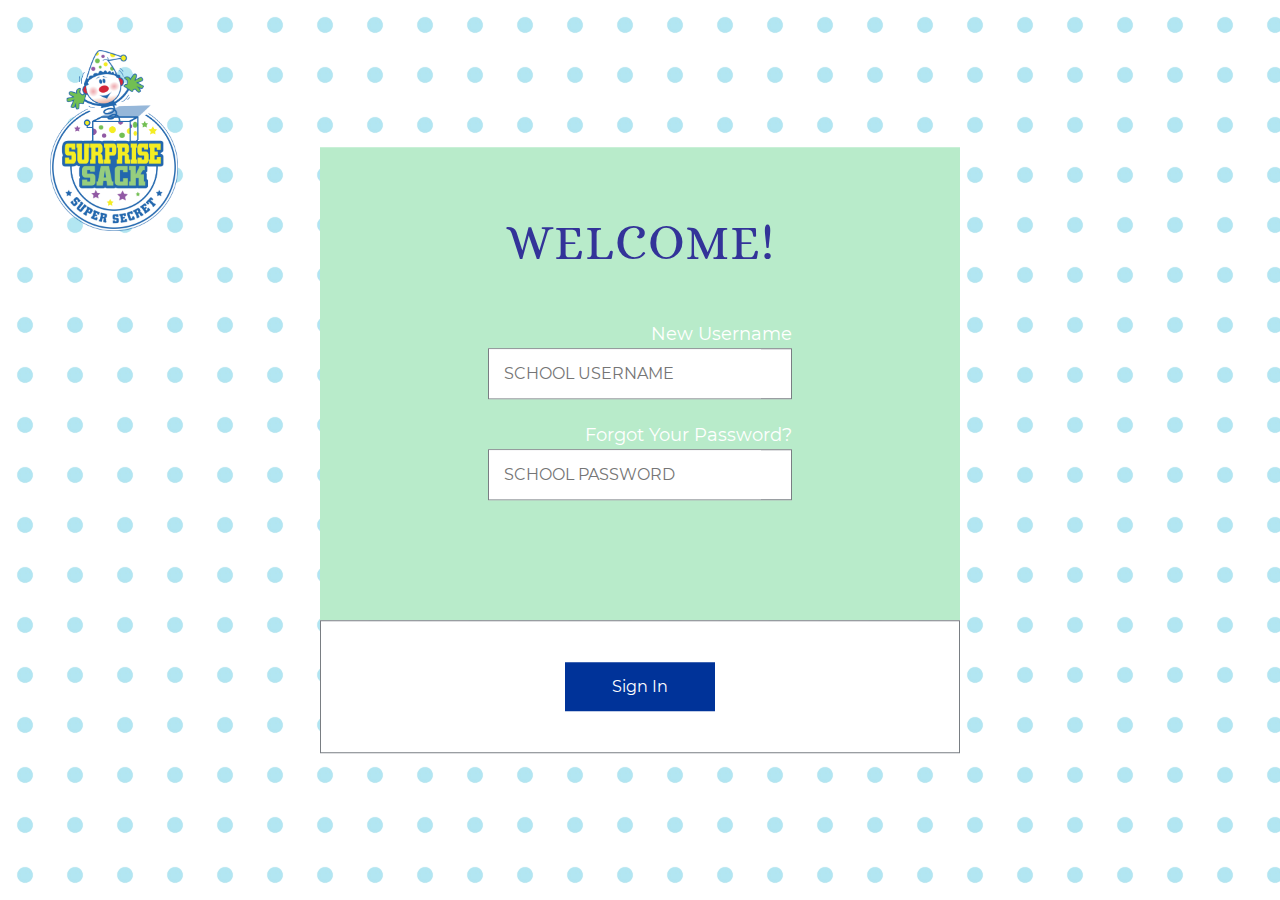
<file: index.html>
<!DOCTYPE html>
<html>
  <head>
    <link rel="stylesheet" href="https://use.fontawesome.com/releases/v5.11.2/css/all.css" integrity="sha384-KA6wR/X5RY4zFAHpv/CnoG2UW1uogYfdnP67Uv7eULvTveboZJg0qUpmJZb5VqzN" crossorigin="anonymous">
    <link rel="stylesheet" href="css/style.css">
  </head>
  <body id="page-login"class="bg-dots">
    <header>
      <div>
        <img class="siteLogo" src="img/logo.png">
      </div>
    </header>
    <main>
      <div class="container">
        <!--<div class="students">
          <button class="bg-red studentsignin">Student Login</button>
        </div>-->
        <form id="login">
          <div class="form-top">
            <div class="content-center">
              <h2>Welcome!</h2>
              <p class="form-helper"><a>New Username</a></p>
              <div class="form-input-group d-flex flex-row">
                <label for="school_username">School Username</label>
                <input id="school_username" class="cprInput" type="text" name="school_username" placeholder="SCHOOL USERNAME">
                <i class="fas fa-user form-icon-right"></i>
              </div>
              <p class="form-helper"><a>Forgot Your Password?</a></p>
              <div class="form-input-group d-flex flex-row">
                <label for="school_password">School Password</label>
                <input id="school_password" class="cprInput" type="text" name="school_password" placeholder="SCHOOL PASSWORD">
                <i class="fas fa-key form-icon-right"></i>
              </div>
              <div class="error"></div>
            </div>
          </div>
          <div class="form-bottom">
            <div class="content-center">
              <div class="d-flex flex-row align-item-center">
                <!--<label class="fItem2" for="school_password">Keep Me Signed In</label>
                <input id="retain_login" class="fItem1" type="checkbox" name="retain_login">-->
                <input id="submit_login" style="width:150px;margin:auto" class="bg-red" type="submit" name="submit_login" value="Sign In">
              </div>
            </div>
          </div>
        </form>
      </div>
    </main>
    <footer>
    </footer>
    <div id="modal">
      <div class="modalbody">
        <span class="fa fa-times fa-2x closemodal"></span>
        <h2>Choose Your Class:</h2>
        <div class="school-list">
        </div>
      </div>
    </div>
    <style>
      .error {
        margin-top: 20px;
        color: white;
        background: #ff3333;
      }
      .students {
        padding:50px;
        background:white;
        border:solid 1px #797e83;
        text-align:center;
      }
      .studentsignin {
        background-color: #FF3333;
        color: white;
        border:none;
        padding:15px;
        font-family:"Montserrat-Regular";
        font-size:16px;
        font-weight:400;
      }
      #modal {
        display:none;
      }
      body.showmodal #modal {
        display:block;
      }
      .saveclass:hover {
        color:#ff3333;
        background:white;
      }
      .fa-times {
        color:white;
        position:absolute;
        right:30px;
        top:30px;
        cursor:pointer;
      }
      .fa-times:hover {
        color:#ff3333;
      }
      .text-center {
        text-align:center;
      }
      #modal {
        position: fixed;
        z-index: 300;
        height: 100vh;
        width: 100vw;
        background-color: rgba(0,0,255,.5);
      }
      .modalbody {
        max-width:90%;
        width:90%;
        margin: auto;
        background: rgb(184,235,202);
        position: absolute;
        left: 50%;
        top: 50%;
        transform: translate(-50%,-50%);
        padding:50px;
        max-height: 90%;
        overflow: auto;
      }
      .modalbody.avatars .school-list {
        background:#fafafa;
      }
      .modalbody div {
        margin-top:20px;
        margin-bottom:20px;
      }
      .school-list {
        display:flex;
        flex-wrap: wrap;
        justify-content: space-around;
      }
      .giclass,
      .gistudent,
      .gipass {
        margin-left: 10px;
        margin-right: 10px;
        width: 150px;
        cursor:pointer;
      }
      .giclass .timg{
        width:100px;
      }
      .gistudent .timg {
        height:100px;
      }
      .gipass .timg {
        width:150px;
      }
      .ta {
        text-align:center;
      }
      .tname {
        text-align:center;
        margin-bottom:0;
      }
      .timg {
        margin-bottom:0;
      }
      .form-top {
        padding-bottom:100px;
      }
      .tba {
        display: flex;
        flex-wrap: wrap;
        justify-content: flex-start;
      }
      .tba .gimonth {
        margin-right: 60px;
        margin-bottom: 60px;
        max-width: 150px;
      }
      .gipass,
      .gimonth {
        border: 5px solid rgb(184,235,202);
      }
      .gipass.selected,
      .gimonth.selected {
        border: 5px solid white;
      }
    </style>
    <script src="https://code.jquery.com/jquery-3.4.1.min.js" integrity="sha256-CSXorXvZcTkaix6Yvo6HppcZGetbYMGWSFlBw8HfCJo=" crossorigin="anonymous"></script>
    <script src="js/scripts.js"></script>
    <script>
      var attempts=0;
        function htmlDecode(value) {
          return $("<textarea/>").html(value).text();
        }

        function htmlEncode(value) {
          return $('<textarea/>').text(value).html();
        }
        $(document).ready(function() {

          var needsPassword=false;
          $('#submit_login').click(function(e) {
            e.preventDefault();
            var data={
              login: $('#school_username').val(),
              password: $('#school_password').val()
            };
            $.ajax({
              type:'POST',
                  url: "/login",
                  data: data,
                  dataType:'json'
              }).done(function(response) {
                console.log(response);
                //is it a school or a class?
                if(typeof(response.school)!='undefined') {
                  sessionStorage.setItem('login',$('#school_username').val());
                  sessionStorage.setItem('password',$('#school_password').val());
                  sessionStorage.setItem('schoolname',response.school[0].name);
                  sessionStorage.setItem('schoolid',response.school[0].id);
                  sessionStorage.setItem('schoolstatus',response.school[0].status);
                  sessionStorage.setItem('role','PTA');
                  window.location.href="school.html";
                } else {
                  if(typeof(response.class)!='undefined'){
                    sessionStorage.setItem('login',$('#school_username').val());
                    sessionStorage.setItem('password',$('#school_password').val());
                    sessionStorage.setItem('classname',htmlDecode(response.class[0].name));
                    sessionStorage.setItem('schoolname',htmlDecode(response.class[0].school_name));
                    sessionStorage.setItem('classid',response.class[0].id);
                    sessionStorage.setItem('grade',response.class[0].grade);
                    sessionStorage.setItem('schoolid',response.class[0].school_id);
                    sessionStorage.setItem('schoolstatus',response.class[0].status);
                    sessionStorage.setItem('role','teacher');
                    window.location.href="class.html";
                  } else {
                    //it must be a student login
                    sessionStorage.setItem('xschoolname',response.studentschool[0].name);
                    sessionStorage.setItem('xschoolid',response.studentschool[0].id);
                    sessionStorage.setItem('schoolstatus',response.studentschool[0].status);
                    sessionStorage.setItem('donation_link',response.studentschool[0].donation_link);
                    sessionStorage.setItem('prize_store',response.studentschool[0].prize_store)
                    var data={
                      school_id:response.studentschool[0].id
                    };
                    $.ajax({
                      type:'POST',
                      url:'/classes',
                      data:data,
                      dataType:'json'
                    }).done(function(response) {
                      console.log(response);
                      $.each(response.classes,function(k,v){
                          var myclass='<div class="giclass" data-classid="'+v.id+'" data-classname="'+v.name+'" data-grade="'+v.grade+'"><div class="ti"><div class="ta"><img class="timg" src="/img/grade-icons/'+v.grade+'.png"></div></div><p class="tname">'+v.name+'</p></div>';
                          $('.school-list').append(myclass);
                        });
                    });
                    $('body').addClass('showmodal');
                  }
                }
              }).fail(function(response) {
                console.log('fail:',response);
                $('.error').text(response.responseJSON.message);
              });
          });


          $('body').on('click','.giclass',function(){
            sessionStorage.setItem('xclassid',$(this).data('classid'));
            sessionStorage.setItem('xclassname',$(this).data('classname'));
            sessionStorage.setItem('grade',$(this).data('grade'));
            var data={
              class_id:$(this).data('classid')
            }
            $.ajax({
              type:'POST',
              url:'/students',
              data:data,
              dataType:'json'
            }).done(function(response) {
              $('.school-list').empty();
              $('.modalbody h2').text('Select your name:');
              $('.modalbody').addClass('avatars');
              $.each(response.students,function(k,v) {
                var student='<div class="gistudent" data-homepoints="'+v.home_points+'" data-schoolpoints="'+v.school_points+'" data-donationpoints="'+v.donation_points+'" data-vid="'+v.vid+'" data-fname="'+v.fname+'" data-icon="'+v.icon+'" data-lname="'+v.lname+'" data-studentid="'+v.id+'" data-bd="'+v.birthday+'" data-studentname="'+v.fname+' '+v.lname+'.'+'"><div class="ti"><div class="ta"><img class="timg" src="/img/student-icons/'+v.icon+'.png"></div></div><p class="tname">'+v.fname+' '+v.lname+'.'+'</p></div>';
                $('.school-list').append(student);
              });
            });
          });


          $('body').on('click','.gipass',function(){
            var pass=$(this).data('xid');
            var newpass=pass;
            if(needsPassword==true) {
              pass='';
            }
            var passtest=sessionStorage.getItem('studentvid');

            var month=$('.gimonth.selected').data('bd');
            var monthtest=sessionStorage.getItem('birthday');
            $('.gipass.selected').removeClass('selected');
            $(this).addClass('selected');
            attempts++;
            console.log(pass,passtest,month,monthtest);
            if(pass==passtest && month==monthtest) {
              window.location.href='student.html';
            } else {
              if(needsPassword==true) {
                //update the kid's password
                var data={
                  passicon: newpass,
                  studentid: sessionStorage.getItem('studentid')
                }
                console.log('sending new pw');
                $.ajax({
                  type:'POST',
                  url:'/student/password',
                  data:data,
                  dataType:'json'
                }).done(function(response) {
                  console.log('new pw sent');
                  sessionStorage.setItem('studentvid',newpass); 
                  console.log('set student password');
                });
              } else {
                window.location.href='student.html';
              }
              if(attempts>4 && needsPassword==false) {
                sessionStorage.clear();
                window.location.href='index.html';
              }
            }
          });

          $('body').on('click','.gimonth',function() {
            var month=$(this).data('bd');
            var monthtest=sessionStorage.getItem('birthday');
            var pass=$('.gipass.selected').data('xid');
            var passtest=sessionStorage.getItem('studentvid');
            $('.gimonth.selected').removeClass('selected');
            $(this).addClass('selected');
            attempts++;
            console.log(pass,passtest,month,monthtest);
            if(pass==passtest && month==monthtest) {
              window.location.href='student.html';
            } else {
              if(attempts>4) {
                sessionStorage.clear();
                window.location.href='index.html';
              }
            }

          });


          $('body').on('click','.gistudent',function(){
            sessionStorage.setItem('studentid',$(this).data('studentid'));
            sessionStorage.setItem('studentvid',$(this).data('vid'));
            sessionStorage.setItem('studentname',$(this).data('studentname'));
            sessionStorage.setItem('birthday',$(this).data('bd')); 
            sessionStorage.setItem('fname',$(this).data('fname')); 
            sessionStorage.setItem('lname',$(this).data('lname')); 
            sessionStorage.setItem('icon',$(this).data('icon')); 
            sessionStorage.setItem('homepoints',$(this).data('homepoints')); 
            sessionStorage.setItem('schoolpoints',$(this).data('schoolpoints')); 
            sessionStorage.setItem('donationpoints',$(this).data('donationpoints')); 
            if($(this).data('vid')=='') {
              $('.modalbody h2').html('<center>Welcome to the Read-a-thon!</center><br>Please select which icon you would like to use as your password:');
              needsPassword=true;
            } else {
              $('.modalbody h2').text('Select your password:');
            }
            $('.school-list').empty();
            $('.modalbody').removeClass('avatars');
            
            var i;
            for (i = 1; i < 10; i++) {
              var pass='<div class="gipass" data-xid="'+i+'"><div class="ti"><div class="ta"><img class="timg" src="/img/pass-icons/'+i+'.png"></div></div></div>';
              $('.school-list').append(pass);
            }
            $('.modalbody').append('<h2>What month is your birthday?</h2><div class="tb"><div class="tba"></div></div>');
            for (i=1; i<13; i++) {
              $('.tba').append('<div class="gimonth" data-bd="'+i+'"><img class="timg" src="/img/month-icons/'+i+'.png"></div>');
            }
          });

          $('.closemodal').click(function(){
            $('body').removeClass('showmodal');
            $('.school-list').empty();
            $('.modalbody h2').text('Choose Your Class:');
            $('.modalbody').removeClass('avatars');
          });

          $('.studentsignin').click(function(){
            var data={
              school_id:'6'
            };
            $.ajax({
              type:'POST',
              url:'/classes',
              data:data,
              dataType:'json'
            }).done(function(response) {
              console.log(response);
              $.each(response.classes,function(k,v){
                  var myclass='<div class="giclass" data-classid="'+v.id+'" data-classname="'+v.name+'" data-grade="'+v.grade+'"><div class="ti"><div class="ta"><img class="timg" src="/img/grade-icons/'+v.grade+'.png"></div></div><p class="tname">'+v.name+'</p></div>';
                  $('.school-list').append(myclass);
                });
            });
            $('body').addClass('showmodal');
          });




        });
    </script>
  </body>
</html>
</file>
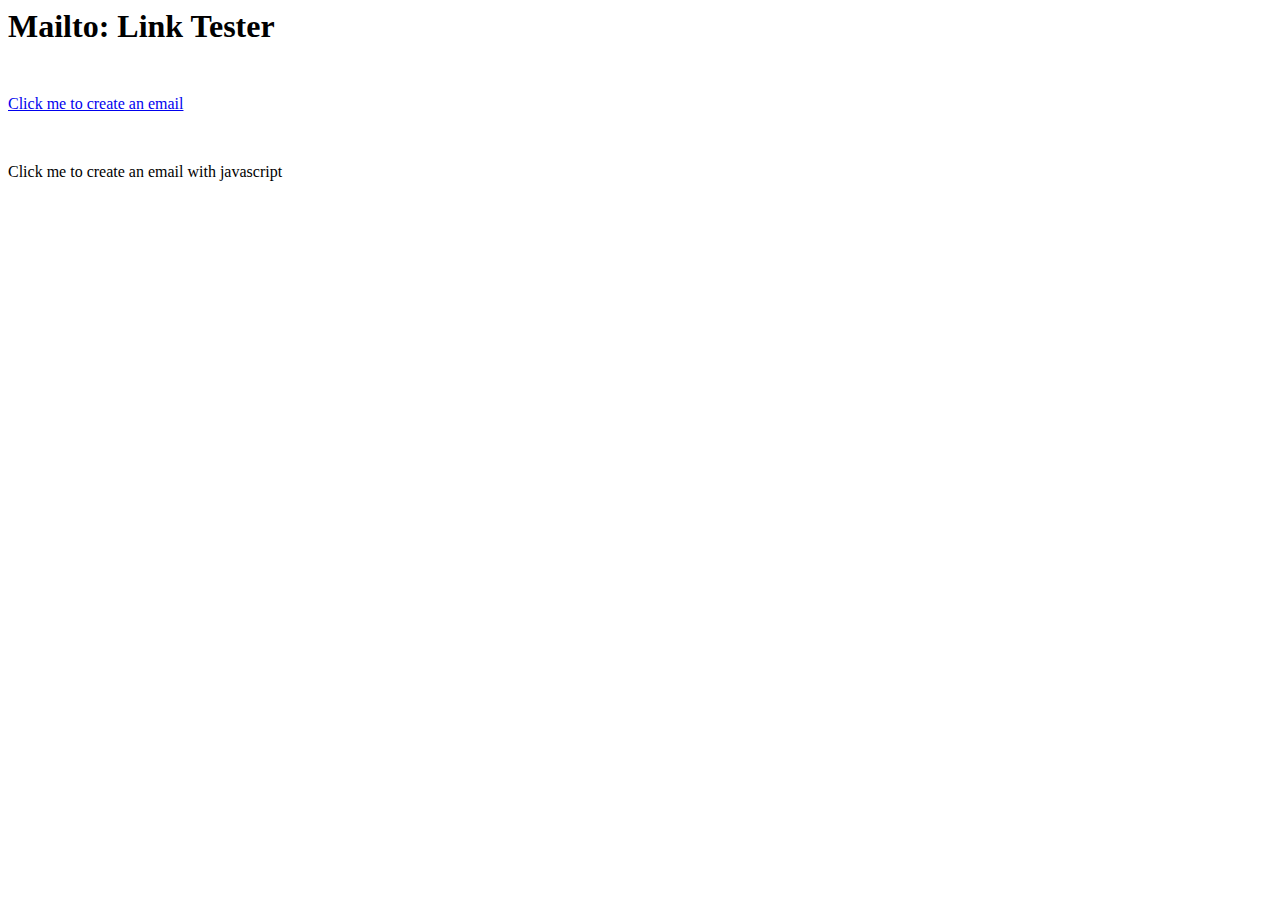
<file: test/index.html>
<html>
<head>
	<title>Mailto Link Tester</title>
	<style>
		div {
			margin-top: 50px;
		}
	</style>
	<script src="https://ajax.googleapis.com/ajax/libs/jquery/3.6.0/jquery.min.js"></script>
</head>
<body>

<h1>Mailto: Link Tester</h1>

<div>
	<a href="mailto:marc@cprdigital.com">Click me to create an email</a>
</div>

<div>
	<span class="fudge">Click me to create an email with javascript</span>
</div>



<script>
	$(document).ready(function() {


		$('fudge').click(function() {

			window.location.href='mailto:marctest@cprdigital.com';
		});



	});
</script>
</body>
</html>
</file>
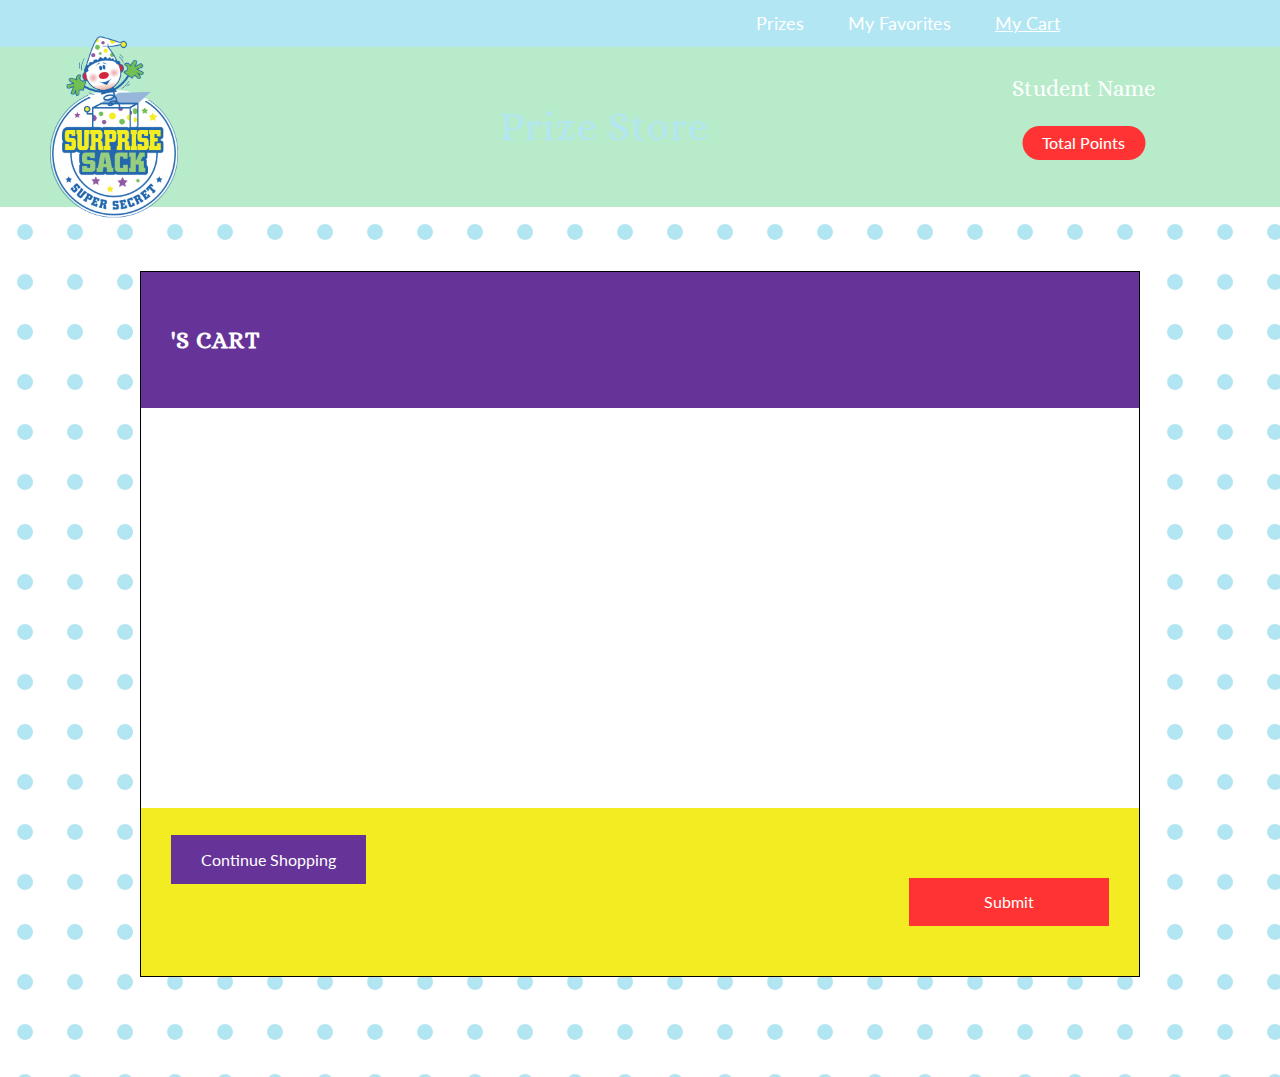
<file: cart.html>
<!DOCTYPE html>
<html lang="en">
  <head>
    <link rel="stylesheet" href="https://use.fontawesome.com/releases/v5.11.2/css/all.css" integrity="sha384-KA6wR/X5RY4zFAHpv/CnoG2UW1uogYfdnP67Uv7eULvTveboZJg0qUpmJZb5VqzN" crossorigin="anonymous">
    <link rel="stylesheet" href="css/style.css">
  </head>
  <body id="page-student-store" class="bg-dots jsPageStudentStore">
    <header>
    </header>
    <main>
      <div class="">
        <div class="bg-purple d-flex justify-flex-end">
          <p class="cart-text">&nbsp;<!--Cart <i class="fas fa-shopping-cart"></i>--></p>
          <div class="nav">
            <p class="nav-item"><a href="student.html">Prizes</a></p>
            <p class="nav-item"><a href="favorites.html" class="">My Favorites  <i style="font-size:15px;" class="fas fa-heart"></i></a></p>
            <p class="nav-item cartlink"><a href="cart.html" class="activepage">My Cart  <i style="font-size:15px;" class="fas fa-shopping-cart"></i></a></p>
          </div>
          

           
        </div>
        <div class="header-green bg-green d-flex justify-between">
          <img class="siteLogo-inside2" src="img/logo.png">
          <h2 class="inner-heading">Prize Store</h2>
          <div class="store-profile">
            <p class="studentname">Student Name</p>
            <p class="totalpoints">Total Points</p>
          </div>
        </div>
        
        <div class="bg-dots bg-white">
          <div class="inner-wrapper">
            <div id="storewrapper" class="d-flex justify-around flex-row flex-wrap">
            <div id="cartwrapper">
              <div id="cartheader"><h2><span class="studentname"></span>'s Cart</h2></div>
              <div id="cartbody">
                

              </div>
              <div id="cartfooter">
                <div class="moreshopping">
                  <a class="shopbutton" href="student.html">
                    Continue Shopping
                  </a>
                </div>
                <div class="totalcost">
                  <span class="points"></span>
                  <div class="checkout">Submit</div>
                  <div class="checkoutError">You do not have enough points for these items.</div>
                </div>
                <div class="finalnotice">
                  <div class="message">
                    <p>You are about to spend <span class="totalcartcost"></span> points on your order.  Your remaining <span class="pointsdiff"></span> points will be automatically donated to your teacher's prize box.</p><p>If you're not done shopping yet, click the "Continue Shopping" button above.</p><p> If you are done shopping, click the "Submit Order" button below to submit your final order. Once you submit your order, you will no longer be able to continue shopping.</p>
                    <div class="checkout final"><strong>Submit Order</strong></div> 
                  </div>
                </div>
                <div class="thankyou">
                  <div class="message">
                    <p>Your order has been received! Your prize(s) will be delivered to your teacher's classroom in the next few weeks.  Thank you for participating in our Read-a-Thon!</p>
                  </div>
                </div>
              </div>
            </div>
            </div>
          </div>
        </div>
      </div>
    </main>
    <style>
      .shopbutton {
        background: #663399;
        color: white;
        padding: 15px 30px;
        position: relative;
        top: -10px;
      }
      .moreshopping {
        float: left;
        margin-left: 30px;
      }
      .finalnotice, .thankyou {
        margin-left: 30px;
        margin-right: 30px;
        text-align: center;
        background: white;
        color: #663399;
        padding: 20px;
      }
      .notice {
        text-align:center;
      }
      .store-profile .studentname {
        text-align:center;
      }
      .totalpoints {
        background: #ff3333;
        padding: 5px 20px;
        font-size: 16px;
        font-family: Lato;
        font-weight: 500;
        display: inline-block;
        text-align: center;
        border-radius: 20px;
        margin-top:20px;
        cursor:pointer;
        text-align: center;
        left: 50%;
        position: relative;
        transform: translatex(-50%);
      }
      .logout {
        position:absolute;
        top:0;
        right:0;
        background-color:#FF3333;
        color:white;
        border:none;
        padding:10px 30px;
        border:2px solid #FF3333;
      }
      .logout:hover {
        background:white;
        color:#ff3333;
      }
      #pointsmodal,
      #itemmodal {
        position: fixed;
        z-index: 300;
        height: 100vh;
        width: 100vw;
        background-color: rgba(0,0,255,.5);
        top:0;
        left:0;
      }
      #pointsmodal input {
        width:30%;
        display:inline-block;
        border:3px solid white;
      }
      #pointsmodal input.invalid {
        border:3px solid #ff3333;
      }
      #pointsmodal .homepoints,
      #pointsmodal #donationpoints,
      #pointsmodal #schoolpoints {
        display:none;
      }
      #pointsmodal {
        display:none;
      }
      body.showpointsmodal #pointsmodal {
        display:block;
      }
      .modalbody {
        max-width: 50%;
        margin: auto;
        background: #99CC66;
        position: absolute;
        left: 50%;
        top: 50%;
        transform: translate(-50%,-50%);
        padding:50px;
      }
      .modalbody div {
        margin-top:20px;
        margin-bottom:20px;
      }
      .fa-times {
        color:white;
        position:absolute;
        right:30px;
        top:30px;
        cursor:pointer;
      }
      .fa-times:hover {
        color:#ff3333;
      }
      .savepoints {
        margin-top:40px !important;
        text-align: center;
      }
      .savepointsbutton {
        background:#ff3333;
        color:white;
        padding:10px 15px;
        border:none;
      }
      .donationpoints,
      .homepoints,
      .schoolpoints {
        padding-left:15px;
      }
      .right {
        text-align:right;
      }
      table {
        width:100%;
      }
      td.right {
        width: 50%;
        text-align: right;
        padding-right: 10%;
      }
      .inner-wrapper {
        padding:0;
      }
      .errorMessage {
        margin-left:20px;
        visibility: hidden;
        color:#ff3333;
      }
      .errorMessage.active {
        visibility: visible;
      }
      .store-avatar {
        width:250px; 
      }
      .store-img {
        width:200px !important;
      }
      .store-item {
        position: relative;
        left: 50%;
        transform: translate(-50%,20%);
      }
      .store-grid-item {
        height:400px;
        width:300px;
        background:#99cc66;
        position:relative;
      }
      .store-name {
        background:#99cc66;
        font-weight:bold;
      }
      .item-info {
        position: absolute;
        bottom: 20px;
        /* left: 50%; */
        width: 100%;
        padding-left: 20px;
        padding-right: 20px;
      }
      .store-name:first-child {
        margin-bottom:10px;
      }
      .fas.fa-heart {
        font-size:30px;
        cursor:pointer;
      }
      .fas.fa-heart:hover {
        color: rgba(255,200,200,1);;
      }
      .fas.fa-heart.active {
        color:red;
      }
      .store-item-icon {
        right:auto;
        left: 50%;
        transform: translatex(-50%);
        bottom:-50px;
      }
      #student-store-modal {
        display:none;
      }
      #itemmodal {
        display:none;
      }
      body.showitemmodal #itemmodal {
        display:block;
      }
       #itemmodal .modalbody {
        width:70%;
        max-width:70%;
        background:white;
        max-height:90%;
      }
      .modalimage {
        padding-right:50px;
        max-height:70vh;
      }
      #itemmodal td {
        width:50%;
        vertical-align:top;
      }
      h2.modalitemname {
        color:#f68b1f;
        margin-top:0;
        margin-bottom:20px;
        font-size:40px;
        line-height:1.2em;
      }
      h3.modalitempoints {
        color:#99cc66;
        margin-top:0;
        margin-bottom:30px;
        font-size:35px;
      }
      p.modalitemdescription {
        color:#2f3594;
        font-weight:bold;
        font-size:30px;
        line-height:1.3em;
      }
      p.modalitemavail {
        color:#f68b1f;
        font-size:30px;
        font-weight:bold;
      }
      #itemmodal .closemodal {
        color:#99CC66;
      }
      #itemmodal .closemodal:hover {
        color:#ff3333;
      }
      #storewrapper {
        padding-left:10%;
        padding-right:10%;
        padding-top:5%;
      }
      .favorite-item {
        height:150px;
        width:100%;
        max-width:1000px;
        background:#99cc66;
        margin-bottom:50px;
      }
      .fave-img {
        height: 130px;
        float: left;
        margin: 10px;
        display:inline-block;
        cursor:pointer;
      }
      .fave-name {
        font-family: 'Alice-regular';
        color: white;
        font-size: 30px;
        margin-left: 40px;
        text-align:left;
      }
      .fave-avail {
        font-family: Lato;
        color: white;
        font-size: 24px;
        margin-left: 50px;
        margin-right:20px;
        text-align:center;
      }
      td {
        text-align:left;
      }
      td.fimg {
        width:200px;
        padding-top:30px;
        padding-bottom:30px;
        padding-right:30px;
        padding-left:20px;
      }
      td.favail {
        width:150px;
      }
      .nav {
        position: relative;
        right: 200px;
      }
      p.nav-item {
        display: inline-block;
        margin: 10px 20px auto 20px;
        color: white;
      }
      p.nav-item a {
        color:white;
      }
      p.nav-item a.activepage {
        text-decoration: underline;
      }
      .fa-cart-plus {
        color: white;
        position: relative;
        cursor: pointer;
        top: 7px;
      }
      .fa-cart-plus:hover {
        color:#663399;
      }
      .addtocart {
        float:right;
        position:relative;
      }
      .pill {
        position: absolute;
        right: -16px;
        top:0;
        background: #ff3333;
        width: 24px;
        border-radius: 50%;
        display: block;
        color: white;
        text-align: center;
        font-size: 12px;
      }
      .cart-link,
      .addtocart {
        display:none;
      }

      #cartwrapper {
        background: white;
        width: 100%;
        max-width: 1000px;
        border: 1px solid black;
        position:relative;
        margin-bottom:100px;
      }
      #cartheader h2 {
        text-align: left;
        padding: 50px 30px;
        background: #663399;
        color: white;
        font-weight:bold;
        font-size:24px;
        margin-top:0;
        margin-bottom:0;
      }
      #cartheader h2 span {
        color:white;
        font-weight: bold;
        font-size:24px;
      }
      #cartbody {
        min-height:400px;
      }
      #cartfooter {
        background-color:#f4ec22;
        min-height:160px;
        padding-top:50px;
        padding-bottom:50px;
        text-align: right;
      }

      body.showcart .cart-link,
      body.showcart .addtocart {
        display:inline-block;
      }

      .cart-actions .fa-times {
        position:relative;
        color:#ff3333;
        right:auto;
        top:auto;
        font-size:20px;
      }
      td.cart-actions {
        width:30px;
      }
      td.cpoints {
        width:150px;
      }
      td.cart-qty {
        width:150px;
      }
      .cart-name,
      .cart-qty,
      .cart-points {
        color:#2267ae;
        font-size:20px;
      }
      span.qty {
        padding-left:10px;
        padding-right:10px;
        border:1px solid #333;
        display:inline-block;
        margin-left:5px;
        margin-right:5px;
      }
      .incrementcart,
      .deincrementcart {
        font-size:16px;
        cursor:pointer;
      }
      .incrementcart:hover,
      .deincrementcart:hover {
        opacity:.7;
      }
      .incrementcart {
        color:#339933;
      }
      .deincrementcart {
        color:#ff3333;
      }

      #cartfooter .totalcost {
        display: inline-block;
        position: relative;
        width:200px;
        text-align:center;
        margin-right:30px;
      }
      #cartfooter .points {
        font-size: 24px;
        font-weight: bold;
        color: #663399;
      }
      #cartfooter .checkout {
        margin-top: 20px;
        text-align: center;
        color: white;
        background: #ff3333;
        padding: 10px;
        border:2px solid #ff3333;
        cursor:pointer;
      }
      #cartfooter .checkout:hover {
        background:white;
        color:#ff3333;
      }
      .noselect {
        -webkit-touch-callout: none; /* iOS Safari */
          -webkit-user-select: none; /* Safari */
           -khtml-user-select: none; /* Konqueror HTML */
             -moz-user-select: none; /* Old versions of Firefox */
              -ms-user-select: none; /* Internet Explorer/Edge */
                  user-select: none; /* Non-prefixed version, currently
                                        supported by Chrome, Opera and Firefox */
      }
      .checkoutError {
        display:none;
        background:white;
        border:2px solid #ff3333;
        color:#ff3333;
        margin-top:20px;
      }
      .insufficientPoints .checkoutError {
        display:block !important;
      }
      .insufficientPoints .checkout {
        display:none;
      }
      .finalnotice, .thankyou {
        display:none;
        margin-top:80px;
        border:5px dashed #ff3333;
      }
      .thankyou {
        border-color:#663399;
        margin-top:0;
      }
      .finalnotice .message p {
        color:#663399;
      }
      body.final-checkout .deincrementcart,
      body.final-checkout .incrementcart,
      body.final-checkout .removefromcart,
      body.final-checkout #cartfooter .totalcost,
      body.thank-you .deincrementcart,
      body.thank-you .incrementcart,
      body.thank-you .removefromcart,
      body.thank-you #cartfooter .totalcost {
        display:none;
      }
      body.final-checkout span.qty,
      body.thank-you span.qty {
        border-color:white;
      }
      body.final-checkout .finalnotice {
        display:block;
      }
      body.thank-you .thankyou {
        display:block;
      }
      body.thank-you .finalnotice {
        display:none;
      }
      #cartfooter .checkout.final {
        display:inline-block;
        padding:15px 30px;
      }
      .totalcartcost,.pointsdiff {
        font-weight:bold;
        text-decoration:underline;
      }
      body.thank-you .moreshopping {
        display:none;
      }
      body.thank-you .nav {
        display:none;
      }
      p.outofstock {
        margin-bottom:0;
        margin-top:30px;
        color:#ff3333;
        font-size:14px;
        font-weight:bold;
        display:none;
      }
      .itemwrapper.outofstock {
        border:3px solid #ff3333;
      }
      .itemwrapper.outofstock p.outofstock {
        display:block;
      }

    </style>
    <script src="https://code.jquery.com/jquery-3.4.1.min.js" integrity="sha256-CSXorXvZcTkaix6Yvo6HppcZGetbYMGWSFlBw8HfCJo=" crossorigin="anonymous"></script>
    <script src="js/scripts.js"></script>
    <script>
      function numbersOnly(e) {
        return e.charCode >= 48 && e.charCode <= 57;
      }
      function htmlDecode(value) {
          return $("<textarea/>").html(value).text();
        }
      var totalCartPoints=0;
      var totalPoints=0;
       $(document).ready(function(){
        if(!sessionStorage.getItem('studentid')) {
          //not logged in or a problem exists
          sessionStorage.clear();
          window.location.href='/index.html';
          return false;
        }

        if(sessionStorage.getItem('schoolstatus')=='Pending' || sessionStorage.getItem('schoolstatus')=='Points') {
          window.location.href='student.html';
        }

        //get student data
        var data={
          studentid:sessionStorage.getItem('studentid')
        };
        $.ajax({
              type:'POST',
              url:'/student',
              data:data,
              dataType:'json'
        }).done(function(response) {
              console.log(response);
              sessionStorage.setItem('fname',response.student[0].fname);
              sessionStorage.setItem('lname',response.student[0].lname);
              sessionStorage.setItem('icon',response.student[0].icon);
              sessionStorage.setItem('homepoints',response.student[0].home_points);
              sessionStorage.setItem('schoolpoints',response.student[0].school_points);
              sessionStorage.setItem('donationpoints',response.student[0].donation_points);
              $('.studentname').text(response.student[0].fname+' '+response.student[0].lname+'.');
              totalPoints=parseInt(response.student[0].home_points)+parseInt(response.student[0].school_points)+parseInt(response.student[0].donation_points);
              $('.totalpoints').text(totalPoints.toString()+' Points');
              if(totalCartPoints > totalPoints) {
                $('body').addClass('insufficientPoints');
              }
              if(response.student[0].order_complete=="1") {
                $('body').addClass('thank-you');
              }
              $.ajax({
                type:'POST',
                url:'/cartitems',
                data:data,
                dataType:'json'
            }).done(function(r){
              console.log(r);
              $.each(r.cartitems,function(k,v){
                var subtotal=parseInt(v.points) * parseInt(v.qty);
                totalCartPoints+=subtotal;
                var item='<div class="itemwrapper" data-itemqty="'+v.qty+'" data-itempoints="'+v.points+'" data-itemname="'+v.name+'" data-itemid="'+v.item_id+'" data-subtotal="'+subtotal+'" data-cartitemid="'+v.id+'"><table class="mqcartitem" data-points="'+v.points+'" data-cartitemid="'+v.id+'"><tr><td class="fimg"><img class="fave-img" src="/img/items/'+v.item_id+'.jpg?'+new Date().getTime()+'" data-itemid="'+v.id+'"></td><td><div class="cart-name">'+v.name+'<p class="outofstock">Sorry, we have run out of this item.<br>Please remove it from your cart.</p></div></td><td class="cart-qty"><i class="fa fa-minus-circle deincrementcart" data-itemid="'+v.id+'" data-qty="'+v.qty+'"></i><span class="qty noselect">'+v.qty+'</span><i class="fa fa-plus-circle incrementcart" data-itemid="'+v.id+'" data-qty="'+v.qty+'"></i></td><td class="cpoints"><div class="cart-points">'+subtotal+' Points</div></td><td class="cart-actions"><i class="fa fa-times removefromcart" data-itemid="'+v.id+'"></i></tr></table></div>';
                  $('#cartbody').append(item);
              });
              $('.totalcost span.points').text(totalCartPoints+' Points'); 
              if(totalCartPoints > totalPoints) {
                    $('body').addClass('insufficientPoints');
              }
            });

        });
        
        $('.checkout').click(function(){
          if($(this).hasClass('final')) {
            return false;
          }
          $('body').addClass('final-checkout');
          $('.totalcartcost').text(totalCartPoints);

          var pointsdiff=totalPoints - totalCartPoints;
          $('.pointsdiff').text(pointsdiff);


        });


        $('.checkout.final').click(function(){
          var orderitems=[];
          $.each($('.itemwrapper'),function(k,v) {
            var item={
              schoolid:sessionStorage.getItem('xschoolid'),
              schoolname:sessionStorage.getItem('xschoolname'),
              classid:sessionStorage.getItem('xclassid'),
              classname:sessionStorage.getItem('xclassname'),
              studentid:sessionStorage.getItem('studentid'),
              studentname:sessionStorage.getItem('fname') + ' '+ sessionStorage.getItem('lname') + '.',
              itemid:$(v).data('itemid'),
              itemname:$(v).data('itemname'),
              itempoints:$(v).data('itempoints'),
              qty:$(v).find('.incrementcart').data('qty'),
              subtotal:$(v).data('subtotal')
            }
            orderitems.push(item);
          });
          var data={
            orderitems:orderitems
          }
          $.ajax({
            type:'post',
            url:'/orders/add',
            data:data,
            dataType:'json'
          }).done(function(r){
            $('body').removeClass('finalnotice');
            $('body').addClass('thank-you');
            $('.totalpoints').text('0 Points');
          }).fail(function(err) {
            var oos=JSON.parse(err.responseText);
            console.log(oos);

            $.each(oos.outofstock,function(k,v) {
              console.log('.mqcartitem[data-itemid="'+v.id+'"]');
              $('.itemwrapper[data-itemid="'+v.id+'"]').addClass('outofstock');
            });
            $('body').removeClass('finalnotice');
            $('body').removeClass('final-checkout');
            $('body').addClass('showcart');
            alert("We're sorry - one or more items you've ordered are no longer in stock.  Please remove these items from your cart and try again.");
          });
        });

        $('body').on('click','.incrementcart',function(){
          var that=this;
          var qty=parseInt($(this).data('qty')) + 1;
          var points=$(this).parents('.mqcartitem').data('points');
          var subtotal=parseInt(points) * parseInt(qty);
          var data={
            cartitemid:$(this).parents('.mqcartitem').data('cartitemid'),
            qty:qty
          }
          console.log(data);
          $.ajax({
            type:'post',
            url:'/cartitems/setqty',
            data:data,
            dataType:'json'
          }).done(function(r) {
            console.log(r);
            totalCartPoints+=points;
            $(that).data('qty',qty);
            $(that).parents('.mqcartitem').find('.deincrementcart').data('qty',qty);
            $(that).parents('.mqcartitem').find('span.qty').text(qty);
            $(that).parents('.mqcartitem').find('.cart-points').text(subtotal + ' Points');
            $('#cartfooter span.points').text(totalCartPoints + ' Points');
            if(totalCartPoints > totalPoints) {
              $('body').addClass('insufficientPoints');
            } else {
              $('body').removeClass('insufficientPoints');
            }
          });
        });

        $('body').on('click','.deincrementcart',function(){
          if($(this).data('qty')=="0") {
            return false;
          }
          var that=this;
          var qty=parseInt($(this).data('qty')) - 1;
          var points=$(this).parents('.mqcartitem').data('points');
          var subtotal=parseInt(points) * parseInt(qty);
          var data={
            cartitemid:$(this).parents('.mqcartitem').data('cartitemid'),
            qty:qty
          }
          $.ajax({
            type:'post',
            url:'/cartitems/setqty',
            data:data,
            dataType:'json'
          }).done(function(r) {
            console.log(r);
            totalCartPoints-=points;
            $(that).data('qty',qty);
            $(that).parents('.mqcartitem').find('.incrementcart').data('qty',qty);
            $(that).parents('.mqcartitem').find('span.qty').text(qty);
            $(that).parents('.mqcartitem').find('.cart-points').text(subtotal + ' Points');
            $('#cartfooter span.points').text(totalCartPoints + ' Points');
            if(totalCartPoints > totalPoints) {
              $('body').addClass('insufficientPoints');
            } else {
              $('body').removeClass('insufficientPoints');
            }
          });
        });

        $('body').on('click','.removefromcart',function(){
          var cartitem=$(this).parents('.itemwrapper');
          var data={
            cartitemid:$(cartitem).data('cartitemid'),
            studentid:sessionStorage.getItem('studentid')
          }
          $.ajax({
            type:'post',
            url:'/cartitems/delete',
            data:data,
            dataType:'json'
          }).done(function(){
            $(cartitem).animate({
              opacity:0
            },400,function(){
              $(cartitem).slideUp(400, function(){
                $(this).remove();
                var newtotal=0;
                $.each($('.itemwrapper'),function(k,v) {
                  newtotal=newtotal + parseInt($(v).data('subtotal'));
                  console.log('newtotal:'+newtotal);
                });
                totalCartPoints=newtotal;
                $('#cartfooter span.points').text(totalCartPoints + ' Points');
                if(totalCartPoints > totalPoints) {
                  $('body').addClass('insufficientPoints');
                } else {
                  $('body').removeClass('insufficientPoints');
                }
              });
            });
          });
        });
      });
    </script>
  </body>
  </html>
</file>
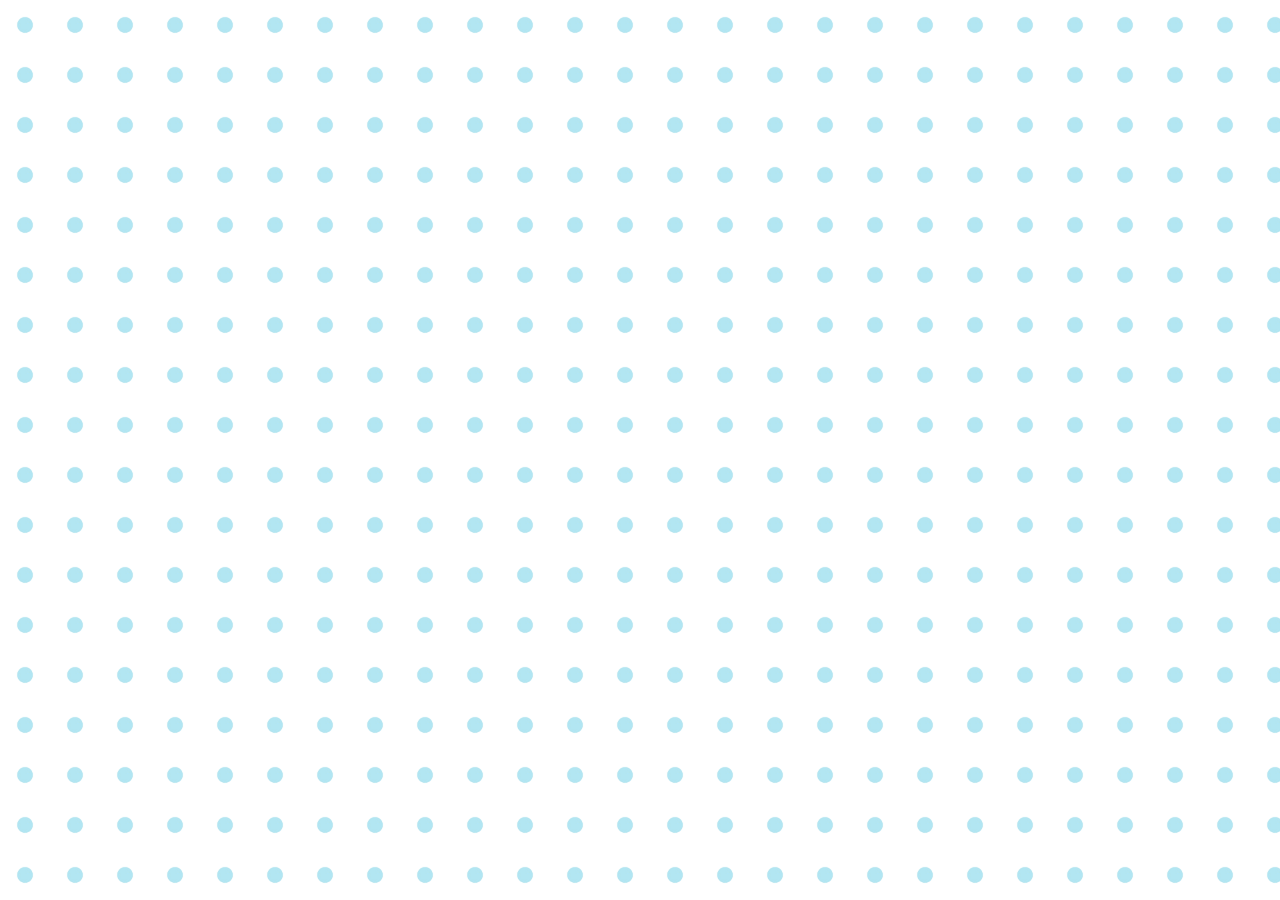
<file: class.html>
<!DOCTYPE html>
<html>
  <head>
    <link rel="stylesheet" href="https://use.fontawesome.com/releases/v5.11.2/css/all.css" integrity="sha384-KA6wR/X5RY4zFAHpv/CnoG2UW1uogYfdnP67Uv7eULvTveboZJg0qUpmJZb5VqzN" crossorigin="anonymous">
    <link rel="stylesheet" href="css/style.css">
  </head>
  <body id="page-school-class" class="bg-dots loading">
    <header>
    </header>
    <main>
      <div class="container-wide">
        <div class="bg-purple navbar d-flex justify-between">
          <h2 class="school-h2"><span class="schoolname">Elementary Name</span> | <span class="classname">Teacher Name</span> | <span class="grade">3rd</span></h2>
          <img class="siteLogo-inside" src="img/logo.png">
        </div>
        <div class="pointsblock bg-white">
          <div class="half left">
            <p>Total Reading = <span class="homepts">0</span> pts = <span class="homehrs">0</span> hours</p>
          </div>
          <div class="half right">
            <p>Total Donations = <span class="donationpts">0</span> pts = $<span class="donationdollars">0</span></p>
          </div>
        </div>
        <div class="bg-white border-gray">
          <div class="inner-wrapper">
            <div class="d-flex justify-around flex-row flex-wrap studentsgrid bg-green">
            </div>
          </div>
        </div>
      </div>
    </main>
    <footer>
    </footer>

    <div id="pointsmodal">
      <div class="modalbody">
        <span class="fa fa-times fa-2x closemodal"></span>
        <h2>Add Donation for <span class="studentname">student</span>:</h2>
        <div class="pointswrapper">
          <table>
            <!---<tr><td class="right">Home Reading Points:</td><td><input type="number" id="homepoints"><div class="homepoints"></div></td></tr>-->
            <tr><td class="right">Donor Name:</td><td><input type="text" id="donor"></td></tr>
            <tr><td class="right">Donation Amount:</td><td><input type="number" id="amount"></td></tr>
          </table>
          <div class="savepoints"><button class="savepointsbutton">Add Donation</button></div>
        </div>
      </div>
    </div>

    <div id="readinglogmodal">
      <div class="modalbody">
        <span class="fa fa-times fa-2x closemodal"></span>
        <h2>Reading Log for <span class="studentname">student</span>:</h2>
        <p>Click the trash icon to select reading log entries to delete, then click the Delete button below this reading log to permanently delete selected reading entries.</p>
        <div class="readinglogwrapper">
          <table class="readinglog">

          </table>
        </div>
        <div class="text-center">
          <button class="deletelogsverified bg-red">Delete Selected Reading Logs</button>
          <p class="warning">Clicking this will permanently delete the selected (red) reading log items. <br> <strong>Once deleted, reading log items CANNOT be undeleted.</strong></p>
        </div>
      </div>
    </div>

    <div id="readingmodal">
      <div class="modalbody">
        <span class="fa fa-times fa-2x closemodal"></span>
        <h3>Add Classroom Reading Time</h3>
        <p>This interface allows you to add reading hours for every child in your classroom.  Uncheck any students who did not earn reading time, select the amount of time spent on classroom reading, and click Save to apply that time to all checked students.</p>

        <div>
          <label>Time Read</label>
          <select id="readingtime">
            <option value="" selected></option>
            <option value="15">15 min</option>
            <option value="30">30 min</option>
            <option value="45">45 min</option>
            <option value="60">60 min</option>
          </select>
        </div>
        <div class="tables">
          <table class="studentlist">

          </table>
          <table class="studentlist2">

          </table>
          <table class="studentlist3">

          </table>
        </div>
        <div class="text-center">
          <button class="savereadingtime bg-red">Save Reading Time</button>
        </div>
      </div>
    </div>


    <div id="modal">
      
      <div class="modalbody">
        <div id="modalwrap">
        <span class="fa fa-times fa-2x closemodal"></span>
        <h2><span class="modaltitle">Add New Student</span> <button class="deletestudent">Delete Student</button></h2>
        <div>
          <label>Student Name</label>
          <input type="text" id="fname">
        </div>
        <div>
          <label>Birth Month</label>
          <select name="birthday" id="birthday">
            <option value="1">January</option>
            <option value="2">February</option>
            <option value="3">March</option>
            <option value="4">April</option>
            <option value="5">May</option>
            <option value="6">June</option>
            <option value="7">July</option>
            <option value="8">August</option>
            <option value="9">September</option>
            <option value="10">October</option>
            <option value="11">November</option>
            <option value="12">December</option>
          </select> 
        </div>
        <div>
          <label>Select Avatar:</label>
          <div class="selectavatar">
            <img src="/img/student-icons/g1.png" data-val="g1">
            <img src="/img/student-icons/g2.png" data-val="g2">
          </div>
        </div>
        <!--<div>
          <label>Select Password Image:</label>
          <div class="selectpassicon">
            <img src="/img/pass-icons/1.png" data-val="1">
            <img src="/img/pass-icons/2.png" data-val="2">
            <img src="/img/pass-icons/3.png" data-val="3">
            <img src="/img/pass-icons/4.png" data-val="4">
            <img src="/img/pass-icons/5.png" data-val="5">
            <img src="/img/pass-icons/6.png" data-val="6">
            <img src="/img/pass-icons/7.png" data-val="7">
            <img src="/img/pass-icons/8.png" data-val="8">
            <img src="/img/pass-icons/9.png" data-val="9">
          </div>
        </div>-->
        <div class="text-center">
          <button class="savestudent bg-red">Save Student</button>
        </div>
      </div>
      </div>
    </div>
    
    <button class="addstudent">Add Student</button>
    <button class="goback">Go Back</button>
    <button class="logout">Log Out</button>
    <button class="readingtime">Classroom Reading</button>
    <style>
      #readinglogmodal {
        display: none;
      }
      body.showreadinglogmodal #readinglogmodal {
        display: block;
      }
      table.readinglog {
        max-height: 70vh;
        overflow: scroll;
      }
      .readinglogwrapper {
        max-height: 50vh;
        overflow-x: hidden;
        overflow-y: scroll;
      }
      .readinglog {
        background: white;
      }
      tr {
        border-bottom: 1px solid cyan;
      }
      .tables {
        display: flex;

      }
      .fa-trash {
        color: #ff3333;
        cursor: pointer;
      }

      button.readingtime {
        top: 58px;
      }
      td {
        padding: 5px;
      }
      td:first-child {
        width: 33px;
      }
      .pointsblock {
        border:1px solid black;
        padding:20px 50px;
        border-bottom:0;
      }
      .pointsblock .half {
        display:inline-block;
        width:49%;
        vertical-align:top;
      }
      p.warning {
        background: white;
        color: #f33;
        margin-top: 30px;
      }
      .pointsblock p {
        font-weight:600;
        font-size: 22px;
        margin-bottom: 0;
      }
      .deletestudent {
        display: inline-block;
        font-size: 16px;
        float: right;
        background: #ff3333;
        color: white;
        border: none;
        position: relative;
        top:14px;
        font-family:"Lato", "Helvetica Neue", Helvetica, Arial, sans-serif;
        font-weight: 500;
        padding: 10px 15px;
        display:none;
      }
      .deletestudent.active {
        display:inline-block;
      }
      .deletestudent.makesure {
        background:white;
        border:1px solid #ff3333;
        color:#ff3333;
      }
      #pointsmodal input {
        width:50%;
      }
      .savepoints {
        margin-top:40px !important;
        text-align: center;
      }
      .savepointsbutton {
        background:#ff3333;
        color:white;
        padding:10px 15px;
        border:none;
      }
      .donationpoints,
      .homepoints,
      .schoolpoints {
        padding-left:15px;
      }
      .logout {
        position:absolute;
        top:0;
        right:0;
        background-color:#FF3333;
        color:white;
        border:none;
        padding:10px 30px;
        border:2px solid #FF3333;
        background-color: rgb(0,51,153);
        border-color: rgb(0,51,153);
      }
      .logout:hover {
        background:white;
        color:#ff3333;
      }
      #modalwrap {
        max-height:80vh;
        overflow:auto;
        padding-right:20px;
      }
      .selectpassicon {
        display:flex;
        flex-wrap: wrap;
        justify-content: space-around;
      }
      .selectpassicon img {
        width:100px;
        height:100px;
        margin-left: 20px;
        margin-right: 20px;
        border:4px solid #99CC66;
      }
      .selectavatar {
        display:flex;
        flex-wrap: wrap;
        justify-content: space-around;
      }
      .selectavatar img {
        height:100px;
        margin-left: 20px;
        margin-right: 20px;
        border:4px solid #99CC66;
      }
      .selectavatar img.selected,
      .selectpassicon img.selected {
        border:4px solid white;
      }
      .teacher-item {
        overflow:hidden;
        width:150px;
        height:150px;
      }
      .teacher-img {
        height:100px;
        width:auto;
      }
      #modal,
      #pointsmodal,
      #readingmodal {
        display:none;
      }
      body.showmodal #modal {
        display:block;
      }
      body.showpointsmodal #pointsmodal {
        display:block;
      }
      body.showreadingmodal #readingmodal {
        display: block;
      }
      .saveclass:hover {
        color:#ff3333;
        background:white;
      }
      .fa-times {
        color:white;
        position:absolute;
        right:30px;
        top:30px;
        cursor:pointer;
      }
      .fa-times:hover {
        color:#ff3333;
      }
      .text-center {
        text-align:center;
      }
      .bg-red {
        background-color:#FF3333;
        color:white;
        border:none;
        padding:10px 30px;
      }
      button.addstudent {
        background: #99CC66;
        color: white;
        font-size: 20px;
        border: none;
        vertical-align: 6px;
        margin-left: 40px;
        padding:10px 30px;
        border-radius:40px;
      }
      button.addstudent:hover {
        background:white;
        color:#99cc66;
      }
      #modal,
      #pointsmodal,
      #readingmodal,
      #readinglogmodal {
        position: fixed;
        z-index: 300;
        height: 100vh;
        width: 100vw;
        background-color: rgba(0,0,255,.5);
      }
      .modalbody {
        max-width: 50%;
        margin: auto;
        background: #99CC66;
        position: absolute;
        left: 50%;
        top: 50%;
        transform: translate(-50%,-50%);
        padding:50px;
      }
      .modalbody div {
        margin-top:20px;
        margin-bottom:20px;
      }
      .teacher-grid-item {
        cursor:pointer;
      }
      .points {
        background: #ff3333;
        color: white;
        width: 150px;
        border-radius: 20px;
        text-align: center;
        margin: auto;
        padding:5px;

      }
      .teacher-name {
        margin-bottom:10px;
      }
      #pointsmodal.PTA .homepoints,
      #pointsmodal.PTA .donationpoints,
      #pointsmodal.PTA .schoolpoints {
        display:none;
      }
      #pointsmodal.teacher #homepoints,
      #pointsmodal.teacher #donationpoints,
      #pointsmodal.teacher #schoolpoints {
        display:none;
      }
      body.nopoints #pointsmodal .homepoints,
      body.nopoints #pointsmodal .donationpoints,
      body.nopoints #pointsmodal .schoolpoints {
        display:inline-block;
      }
      body.nopoints #pointsmodal #homepoints,
      body.nopoints #pointsmodal #donationpoints,
      body.nopoints #pointsmodal #schoolpoints {
        display:none;
      }

      table {
        width:100%;
      }
      td.right {
        width:50%;
        text-align:right;
        padding-right:10%;
      }
      h2 {
        margin-top:0;
      }
      #pointsmodal td {
        padding-top:5px;
        padding-bottom:5px;
      }
      .check {
        height: 16px;
        width: 16px;
        color: white;
        display: inline-block;
        background: white;
        vertical-align: -3px;
        margin-left: 6px;
      }
      .check.checked {
        background:#FF3333;
      }
      .fa-cog {
        color:#cca;
        vertical-align: 3px;
        visibility:hidden;
      }
      .check.loading .fa-cog {
        visibility:visible;
      }
      body:not(.role-pta) .check {
        display:none;
      }
      body.nopoints .savepointsbutton {
        display:none;
      }
      button.addstudent,
      button.goback,
      button.readingtime {
        border-radius: 0;
        background: rgb(0,51,153);
        top: 0;
        right: 0;
        position: absolute;
        font-size: 16px;
        padding: 10px 30px;
        color: white;
        border: 1px solid rgb(0,51,153);
      }
      button.addstudent:hover,
      button.goback:hover,
      button.readingtime:hover {
        border: 1px solid rgb(0,51,153);
        color: rgb(0,51,153);
        background: white;
      }
      button.readingtime {
        top: 58px;
        right: 0;
      }
      button.goback {
        top: 116px;
        right: 0;
      }
      button.logout {
        top: 174px;
        right: 0;
      }
      button.logout:hover {
        color: rgb(0,51,153);
      }
      .school-h2 {
        color: rgb(0,51,153) !important;
      }
      .points {
        background: rgb(255,255,153);
        color: rgb(0,51,153);
      }
      .teacher-img {
        height: 150px;
      }
      .navbar h2 {
        font-size: 32px;
        font-weight: bold;
      }
      .modalbody {
        background: rgb(184,235,202);
      }
      .selectavatar img,
      .selectpassicon img {
        border: 4px solid rgb(184,235,202);
      }
      .selectavatar,
      .selectpassicon {
        justify-content: flex-start;
      }
      .closemodal {
        color: rgb(0,51,153);
      }
      .bg-red {
        background: ;
      }
      .modaltitle {
        text-transform: none;
      }
      .modalbody {
        padding: 20px 50px;
      }
      .modalbody label {
        font-family: alice-regular;
        font-size: 20px;
        color: rgb(0,51,153);
        margin-bottom: 5px;
        display: block;
      }
      .modalbody div {
        margin-bottom: 40px;
      }
      .error {
        border: 2px solid red;
      }
      #readingmodal h3 {
        margin-top: 10px;
        margin-bottom: 10px;
      }
      #readingmodal .modalbody {
        padding-top: 20px;
        padding-bottom: 20px;
      }
      #readingtime.error {
        border: 3px solid #ff3333;
      }
      tr.verify {
        background: #f33;
      }
      tr.verify .deletereading {
        color: white;
      }
      .teacher-grid-item {
        position: relative;
      }
      .passicon {
        width: 50px;
        position: absolute;
        top: 0;
        right: 0;
      }
    </style>
    <script src="https://code.jquery.com/jquery-3.4.1.min.js" integrity="sha256-CSXorXvZcTkaix6Yvo6HppcZGetbYMGWSFlBw8HfCJo=" crossorigin="anonymous"></script>
    <script src="js/scripts.js"></script>
    <script>
      var classpoints={
        school_points:0,
        home_points:0,
        donation_points:0,
        school_hours:0,
        home_hours:0,
        donation_dollars:0
      };
      function htmlDecode(value) {
          return $("<textarea/>").html(value).text();
        }
      $(document).ready(function(){
        if(!sessionStorage.getItem('schoolname') || !sessionStorage.getItem('role')) {
          //not logged in or a problem exists
          sessionStorage.clear();
          window.location.href='/index.html';
          return false;
        }
        if(sessionStorage.getItem('role')=='PTA') {
          $('body').addClass('role-pta');
        }
        if(sessionStorage.getItem('schoolstatus')=='Pending' || sessionStorage.getItem('schoolstatus')=='Fulfillment' || sessionStorage.getItem('schoolstatus')=='Completed') {
          $('body').addClass('nopoints');
        }
        $('body').removeClass('loading');
        $('.schoolname').text(htmlDecode(sessionStorage.getItem('schoolname')));
        $('.classname').text(sessionStorage.getItem('classname'));
        switch(sessionStorage.getItem('grade')) {
          case '0':
            $('.grade').text('Kindergarten');
          break;
          case '1':
            $('.grade').text('1st');
          break;
          case '2':
            $('.grade').text('2nd');
          break;

          case '3':
            $('.grade').text('3rd');
          break;

          case '4':
            $('.grade').text('4th');
          break;

          case '5':
            $('.grade').text('5th');
          break;

          case '6':
            $('.grade').text('6th');
          break;

          case 'O':
            $('.grade').text('Online');
          break;


        }
        

        var data={
          class_id:sessionStorage.getItem('classid')
        };
        $.ajax({
              type:'POST',
                  url: "/students",
                  data: data,
                  dataType:'json'
              }).done(function(response) {
                var side='left';
                $.each(response.students,function(k,v){
                  var temppoints=parseInt(v.home_points);
                  if(temppoints>150) temppoints=150;
                  var totalpoints=temppoints + parseInt(v.school_points) + parseInt(v.donation_points);
                  var studentname=v.fname+' '+v.lname+'.';
                  var checked='';
                  if(v.verified=="1") {
                    checked=' checked';
                  }
                  var readinghours=(v.home_points / 10).toFixed(1);
                  var pwicon=v.vid;
                  if(pwicon=='') {
                    pwicon='unknown';
                  }
                  var student='<div data-studentid="'+v.id+'" data-studentname="'+studentname+'" data-fname="'+v.fname+'" data-lname="'+v.lname+'" data-birthday="'+v.birthday+'" data-icon="'+v.icon+'" data-vid="'+v.vid+'" class="teacher-grid-item gutter-20"><div class="teacher-item"><div class="teacher-avatar border-50"><img class="teacher-img" src="img/student-icons/'+v.icon+'.png"></div></div><p class="teacher-name">'+v.fname+' '+v.lname+'.</p><div class="points" data-studentid="'+v.id+'" data-studentname="'+studentname+'" data-home="'+v.home_points+'" data-school="'+v.school_points+'" data-donation="'+v.donation_points+'">'+readinghours+' Reading Hours<br>'+totalpoints+' Prize Points<br><div class="check'+checked+'"><i class="fa fa-spin fa-cog"></i></div></div><div class="passicon"><img src="img/pass-icons/'+pwicon+'.png"></div></div>';
                  $('.studentsgrid').append(student);
                  var check='<tr><td><input type="checkbox" data-sid="'+v.id+'" class="checkstudent" checked></td><td>'+v.fname+' '+v.lname+'</td></tr>';
                  
                  if(side=='left') {
                    $('.studentlist').append(check);
                    side='middle';
                  } else if(side=='middle') {
                    $('.studentlist2').append(check);
                    side='right';
                  } else {
                    $('.studentlist3').append(check);
                    side='left';
                  }
                  
                });
              });

        $.ajax({
              type:'POST',
                  url: "/classpoints",
                  data: data,
                  dataType:'json'
              }).done(function(response) {
                console.log(response);
                classpoints.school_points=response.points.school_total;
                classpoints.home_points=response.points.home_total;
                classpoints.donation_points=response.points.donations_total;

                classpoints.school_hours=Math.round(parseInt(response.points.school_total)/6);
                classpoints.home_hours=Math.round(parseInt(response.points.home_total)/6);
                classpoints.donation_dollars=parseInt(response.points.donations_total)/10;
                console.log(classpoints);
                var totalhours=classpoints.home_hours + classpoints.school_hours;
                $('.homepts').text(classpoints.home_points);
                $('.homehrs').text(totalhours);
                $('.schoolpts').text(classpoints.school_points);
                //$('.schoolhrs').text(classpoints.school_hours);
                $('.donationpts').text(classpoints.donation_points);
                $('.donationdollars').text(classpoints.donation_dollars);
              });

        $('.addstudent').click(function() {
          $('.modaltitle').text('Add New Student');
          $('body').addClass('showmodal');
          $('.deletestudent').removeClass('active').text('Delete Student');
        });
        $('.closemodal').click(function(){
          $('body').removeClass('showmodal showreadingmodal showreadinglogmodal');
          $('body').removeClass('showpointsmodal');
          $('.selected').removeClass('selected');
          $('#fname').val('');
          $('#lname').val('');
          $('.deletestudent').removeClass('active').text('Delete Student');
        });




        $('.savereadingtime').click(function() {
          console.log('click');
          if($('#readingtime').val().trim()=='') {
            console.log('error');
            $('#readingtime').addClass('error');
            return false;
          }
          var students=[];
          $.each($('input[type="checkbox"]:checked'),function(k,v) {
            var sid=$(v).data('sid');
            students.push(sid);
          });
          var data={
            students: students.join(','),
            time: $('#readingtime').val()
          }
          $.ajax({
            url:'/classreading',
            data:data,
            dataType:'json',
            method:'post'
          }).done(function(response) {
            if(response.message=='success') {
              window.location.reload();
            }
          });
        });

        $('button.readingtime').click(function() {
          $('body').addClass('showreadingmodal');
        });


        $('#readingtime').change(function() {
          $(this).removeClass('error');
        });


        


        $('body').on('click','.teacher-item',function(){
          //if(sessionStorage.getItem('role')=='teacher') {
          //  return false;
          //}
          $('.readinglog').empty();
          var sid=$(this).parents('.teacher-grid-item').data('studentid');
          var fname=$(this).parents('.teacher-grid-item').data('fname');
          var lname=$(this).parents('.teacher-grid-item').data('lname');
          var name=fname+' '+lname;
          $('.studentname').text(name);
          console.log('sid',sid);

          $.ajax({
            url:'/readinglog',
            data:{studentid: sid},
            dataType:'json',
            method:'post'
          }).done(function(response) {
            $.each(response.items,function(k,v) {
              $('.readinglog').append('<tr><td>'+v.session_datetime+'</td><td>'+v.description+'</td><td>'+v.time+' min</td><td><i data-id="'+v.id+'" class="fas fa-trash deletereading"></i></td></tr>');
            });
            $('body').addClass('showreadinglogmodal');
          });


          $('body').on('click','.deletereading',function() {
            console.log('click detected');
            $(this).parents('tr').toggleClass('verify');
          });

          $('.deletelogsverified').click(function() {
            
              var todelete=[];
              $.each($('tr.verify'),function(k,v) {
                todelete.push($(v).find('.deletereading').data('id'));
              });
              console.log(todelete);
              var data={
                todelete:todelete.join(',')
              };
              console.log(data);
              $.ajax({
                url:'/deletereadingitems',
                method:'post',
                data:data,
                dataType:'json'
              }).done(function(response) {
                if(response.message=='success') {
                  window.location.reload();
                }
              });
            
          });



          /*var studentid=$(this).parents('.teacher-grid-item').data('studentid');
          var studentname=$(this).parents('.teacher-grid-item').data('studentname');
          var fname=$(this).parents('.teacher-grid-item').data('fname');
          var lname=$(this).parents('.teacher-grid-item').data('lname');
          var birthday=$(this).parents('.teacher-grid-item').data('birthday');
          var icon=$(this).parents('.teacher-grid-item').data('icon');
          var passicon=$(this).parents('.teacher-grid-item').data('vid');
          $('.modaltitle').text('Edit '+studentname);
          $('#fname').val(fname +' '+ lname.substring(0,1));
          $('#birthday option[value="'+birthday+'"]').prop('selected',true);
          $('.selectavatar img[data-val="'+icon+'"]').addClass('selected');
          $('.selectpassicon img[data-val="'+passicon+'"]').addClass('selected');
          $('.savestudent').data('studentid',studentid);
          $('.deletestudent').addClass('active');
          $('.deletestudent').data('studentid',studentid);
          $('body').addClass('showmodal');*/
        });


        $('body').on('click','.check',function () {
          if($(this).hasClass('loading')) {
            return false;
          }
          
          var that=this;
          var data={
            studentid:$(this).parents('.points').data('studentid')
          };
          if($(this).hasClass('checked')) {
            data.verified="0";
          } else {
            data.verified="1"
          }
          $(this).addClass('loading');
          $.ajax({
              type:'POST',
              url:'/student/verify',
              data:data,
              dataType:'json'
            }).done(function(response) {
              if(data.verified=="1") {
                $(that).addClass('checked');
              } else {
                $(that).removeClass('checked');
              }
              $(that).removeClass('loading');
            });
        });

        $('.deletestudent').click(function(){
          if($(this).hasClass('makesure')) {
            var data={
              studentid: $(this).data('studentid')
            }
            $.ajax({
              type:'POST',
              url:'/students/delete',
              data:data,
              dataType:'json'
            }).done(function(response) {
              $('.teacher-grid-item[data-studentid="'+data.studentid+'"]').detach();
              $('.deletestudent').removeClass('makesure').removeClass('active').data('studentid',0);
              $('body').removeClass('showmodal');
              $('.selected').removeClass('selected');
              $('#fname').val('');
              $('#lname').val('');
              $('#birthday option[value="1"]').prop('selected',true);
              $('.deletestudent').removeClass('active').text('Delete Student');
            });
          } else {
            $(this).addClass('makesure').text('Are you sure?');
          }
          
        });



        $('.goback').click(function() {
          window.history.go(-1);
        });

    

        $('body').on('click','.selectavatar img',function(){
          $('.selectavatar img.selected').removeClass('selected');
          $(this).addClass('selected');
        });
        $('body').on('click','.selectpassicon img',function(){
          $('.selectpassicon img.selected').removeClass('selected');
          $(this).addClass('selected');
        });

        $('.savepointsbutton').click(function(){
          if($('#donor').val().trim() == '') {
            $('#donor').val('Anonymous');
          }
          if($('#amount').val() == ''  || $('#amount').val() < 0) {
            $('#amount').addClass('error');
            return false;
          }
          var sid=$(this).data('studentid');
          var data= {
            studentid: sid,
            amount: $('#amount').val(),
            donor: $('#donor').val(),
            class_id:sessionStorage.getItem('classid')
          };

          $.ajax({
            type:'POST',
            url:'/student/donation',
            data:data,
            dataType:'json'
          }).done(function(response) {
            console.log(response);
            var total=parseInt(response.total_points);
            $('.points[data-studentid="'+sid+'"]').data('donation',response.donation_points).text(total+' Points');
            $('span.donationpts').text(response.class_donation_points);
            console.log('response:',response.class_donation_points);
            let bob=parseInt(response.class_donation_points) / 10;
            console.log('dollars:',bob)
            $('span.donationdollars').text(bob.toString());
          });
          $('body').removeClass('showpointsmodal');
        });

        $('.logout').click(function() {
          sessionStorage.clear();
          window.location.href='index.html';
        });


        $('body').on('click','.points',function(e){
          if($(e.target).hasClass('check')) {
            return false;
          }
          if(sessionStorage.getItem('role')=='teacher') {
            return false;
          }

          $('.homepoints').text($(this).data('home'));
          $('#homepoints').val($(this).data('home'));
          $('.schoolpoints').text($(this).data('school'));
          $('#schoolpoints').val($(this).data('school'));
          $('.donationpoints').text($(this).data('donation'));
          $('#donationpoints').val($(this).data('donation'));
          $('#pointsmodal .studentname').text($(this).data('studentname'));
          $('#pointsmodal').addClass(sessionStorage.getItem('role'));
          $('.savepointsbutton').data('studentid',$(this).data('studentid'));
          $('body').addClass('showpointsmodal');

        });

        $('.savestudent').click(function(){
          var icon=$('.selectavatar img.selected').get(0);
          var iconid=$(icon).data('val');
          var passicon=$('.selectpassicon img.selected').get(0);
          var passiconid=$(passicon).data('val');
          var data={
            name:$('#fname').val(),
            birthday:$('#birthday').val(),
            icon:iconid,
            passicon:passiconid,
            school_id:sessionStorage.getItem('schoolid'),
            class_id:sessionStorage.getItem('classid')
          }
          var url='/students/add';
          var mode='add';
          if($(this).data('studentid') > 0) {
            data.studentid=$(this).data('studentid');
            url='/students/edit';
            mode='edit';
          }
          $.ajax({
            type:'POST', 
            url:url,
            data:data,
            dataType:'json'
          }).done(function(response) {
            console.log(response);
            if(mode=='add') {
              var totalpoints=0;
              var student='<div class="teacher-grid-item gutter-20" data-studentid="'+response.student_id+'" data-studentname="'+response.fname+' '+response.lname+'" data-fname="'+response.fname+'" data-lname="'+response.lname+'" data-icon="'+data.icon+'" data-vid="'+data.passicon+'"><div class="teacher-item"><div class="teacher-avatar border-50"><img class="teacher-img" src="img/student-icons/'+response.icon+'.png"></div></div><p class="teacher-name">'+response.fname+' '+response.lname+'.</p><div class="points" data-home="0" data-school="0" data-donation="0">'+totalpoints+' Points</div></div>';
              $('.studentsgrid').append(student);
            } else {
              //edit mode
              $('.teacher-grid-item[data-studentid="'+data.studentid+'"]').data('studentname',response.fname+' '+response.lname.substring(0,1));
              $('.teacher-grid-item[data-studentid="'+data.studentid+'"]').data('fname',response.fname);
              $('.teacher-grid-item[data-studentid="'+data.studentid+'"]').data('birthday',data.birthday);
              $('.teacher-grid-item[data-studentid="'+data.studentid+'"]').data('lname',response.lname.substring(0, 1));
              $('.teacher-grid-item[data-studentid="'+data.studentid+'"]').data('icon',data.icon);
              $('.teacher-grid-item[data-studentid="'+data.studentid+'"]').data('vid',data.passicon);
              $('.teacher-grid-item[data-studentid="'+data.studentid+'"] .teacher-img').attr('src','img/student-icons/'+data.icon+'.png');
              $('.teacher-grid-item[data-studentid="'+data.studentid+'"] .teacher-name').text(response.fname+' '+response.lname.substring(0,1)+'.');
            }
            $('#fname').val('');
            $('#lname').val('');
            $('#birthday option[value="1"]').prop('selected',true);
            $('.selected').removeClass('selected');
            $('.savestudent').data('studentid',0);
            $('body').removeClass('showmodal');
          });
        });

      });
    </script>
  </body>
</html>
</file>
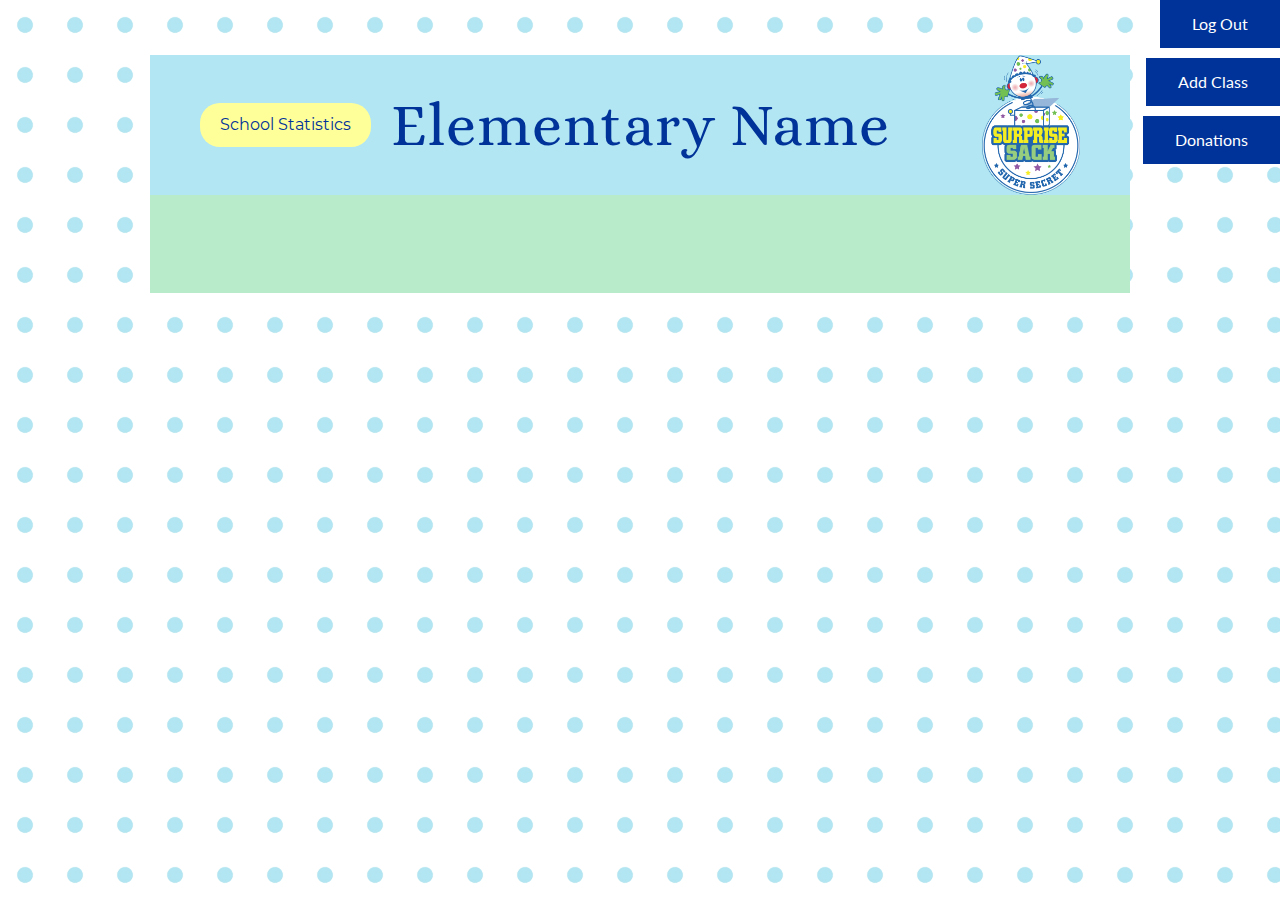
<file: school.html>
<!DOCTYPE html>
<html lang="en">
  <head>
    <link rel="stylesheet" href="https://use.fontawesome.com/releases/v5.11.2/css/all.css" integrity="sha384-KA6wR/X5RY4zFAHpv/CnoG2UW1uogYfdnP67Uv7eULvTveboZJg0qUpmJZb5VqzN" crossorigin="anonymous">
    <link rel="stylesheet" href="css/style.css">
  </head>
  <body id="page-school-staff" class="bg-dots">
    <header>
    </header>
    <main>
      <div class="container-wide">
        <div class="bg-purple navbar d-flex justify-center">
          <h2 class="school-h2"><span class="schoolname">Elementary Name</span></h2><button class="yellow schoolstats">School Statistics</button>
          <img class="siteLogo-inside" src="img/logo.png">
        </div>
        <div class="bg-green">
          <div class="inner-wrapper">
            <div class="d-flex justify-around flex-row flex-wrap classesgrid"></div>
          </div>
        </div>
      </div>
    </main>
    <footer>
    </footer>
    <div id="modal">



      <div class="donationsbody">
        <span class="fa fa-times fa-2x closemodal"></span>
        <h2>Add Donation by Read-A-Thon ID</h2>
        <div>
           <label>Read-A-Thon Number<br><sup>(in the format of G-CCCC-FFFL)</sup></label>
            <input type="text" id="readathonid">
            <p class="errormsg">No student found by this Read-A-Thon Number</p>
        </div>
        <div>
          <label>Donor</label>
          <input type="text" id="donor"> 
        </div>
        <div>
          <label>Amount</label>
          <input type="number" min="1" id="amount"> 
        </div>
        <div class="text-center">
          <button class="savedonation bg-red">Save Donation</button>
        </div>
      </div>


      <div class="modalbody">
        <span class="fa fa-times fa-2x closemodal"></span>
        <h2>Add New Class to <span class="schoolname"></span></h2>
        <div>
          <label>New Class Name</label>
          <input type="text" id="newclassname">
        </div>
        <div>
          <label>Teacher Email</label>
          <input type="text" id="teacheremail"> 
        </div>
        <div>
          <label>Teacher Password</label>
          <input type="password" id="teacherpassword">
        </div>
        <div>
          <label>Grade Level</label>
          <select id="newclassgrade">
            <option value="P">Preschool</option>
            <option value="K">Kindergarten</option>
            <option value="1">1st Grade</option>
            <option value="2">2nd Grade</option>
            <option value="3">3rd Grade</option>
            <option value="4">4th Grade</option>
            <option value="5">5th Grade</option>
            <option value="6">6th Grade</option>
            <option value="O">Online</option>
          </select>
        </div>
        <div class="text-center">
          <button class="saveclass bg-red">Save Class</button>
        </div>
      </div>
    </div>
    <script src="https://code.jquery.com/jquery-3.4.1.min.js" integrity="sha256-CSXorXvZcTkaix6Yvo6HppcZGetbYMGWSFlBw8HfCJo=" crossorigin="anonymous"></script>
    <script src="js/scripts.js"></script>
    <button class="logout">Log Out</button>
    <button class="addclass">Add Class</button>
    <button class="adddonation">Donations</button>

    <style>
    .donationsbody {
      display: none;
    }
    body.showmodaldonations #modal,
    body.showmodaldonations .donationsbody {
      display: block;
    }
    body.showmodaldonations .modalbody {
      display: none;
    }
    .adddonation {

    }
    .container-wide {
      width: calc(100% - 300px);
      
    }
    .schoolname {
      font-size: 60px !important;
      color: RGB(0,51,153);
      text-transform: none;

    }
      button.yellow {
          background: rgb(255,255,153);
          color: RGB(0,51,153);
          position: absolute;
          left: 50px;
          top: 50%;
          transform: translatey(-50%);
          border: none;
          padding: 10px 20px;
          border-radius: 20px;
          font-family: "Montserrat-Regular";
      }
      button.yellow:hover {
        background: white;
      }
      .navbar h2 {
        padding-left: 0;
        margin: 0;
      }
      .logout {
        position:absolute;
        top:0;
        right:0;
        background-color:RGB(0,51,153);
        color:white;
        border:none;
        padding:10px 30px;
        border:2px solid RGB(0,51,153);
      }
      .logout:hover {
        background:white;
        color:RGB(0,51,153);
      }
      #modal {
        display:none;
      }
      body.showmodal #modal {
        display:block;
      }
      .saveclass:hover {
        color:RGB(0,51,153);
        background:white;
      }
      .fa-times {
        color:white;
        position:absolute;
        right:30px;
        top:30px;
        cursor:pointer;
      }
      .fa-times:hover {
        color:RGB(0,51,153);
      }
      .text-center {
        text-align:center;
      }
      .bg-red {
        background-color:RGB(0,51,153);
        color:white;
        border:none;
        padding:10px 30px;
      }
      button.addclass,
      button.adddonation {
        position: absolute;
        top: 58px;
        right: 0;
        background-color: RGB(0,51,153);
        color: white;
        border: none;
        padding: 10px 30px;
        border: 2px solid RGB(0,51,153);
      }
      button.adddonation {
        top: 116px;
      }
      button.addclass:hover {
        background:white;
        color:RGB(0,51,153);
      }
      #modal {
        position: fixed;
        z-index: 300;
        height: 100vh;
        width: 100vw;
        background-color: rgba(0,0,255,.5);
      }
      .modalbody,
      .donationsbody {
        max-width: 50%;
        margin: auto;
        background: RGB(184,235,202);
        position: absolute;
        left: 50%;
        top: 50%;
        transform: translate(-50%,-50%);
        padding:50px;
      }
      .modalbody div {
        margin-top:20px;
        margin-bottom:20px;
      }
      .teacher-grid-item {
        cursor:pointer;
      }
      div.error #readathonid {
        border: 3px solid #ff0000;
      }
      div .errormsg {
        display: none;
      }
      div.error .errormsg {
        display: block;
        color: #ff0000;
      }
      #amount.error,
      #readathonid.error {
        border: 3px solid #ff0000;
      }
      .schoolstats {
        cursor: pointer;

      }
    </style>
    <script>
      $(document).ready(function(){
        if(!sessionStorage.getItem('schoolname') || !sessionStorage.getItem('role')) {
          //not logged in or a problem exists
          sessionStorage.clear();
          window.location.href='/index.html';
          return false;
        }
        if(sessionStorage.getItem('role')!='PTA') {
          sessionStorage.clear();
          window.location.href='/index.html';
          return false;
        }
        $('body').removeClass('loading');
        $('.schoolname').text(sessionStorage.getItem('schoolname'));
        var data={
          school_id:sessionStorage.getItem('schoolid')
        };
        $.ajax({
              type:'POST',
                  url: "/classes",
                  data: data,
                  dataType:'json'
              }).done(function(response) {
                console.log(response);
                $.each(response.classes,function(k,v){
                  var myclass='<div class="teacher-grid-item gutter-20" data-classid="'+v.id+'" data-classname="'+v.name+'" data-grade="'+v.grade+'"><div class="teacher-item"><div class="teacher-avatar border-50"><img class="teacher-img" src="/img/grade-icons/'+v.grade+'.png"></div></div><p class="teacher-name">'+v.name+'<p></div>';
                  $('.classesgrid').append(myclass);
                });
              });

        $('.addclass').click(function() {
          $('body').addClass('showmodal');
        });
        $('.closemodal').click(function(){
          $('body').removeClass('showmodal showmodaldonations');
        });
        $('.logout').click(function() {
          sessionStorage.clear();
          window.location.href='index.html';
        });
        $('body').on('click','.teacher-grid-item',function(){
            //save class info to storage
            sessionStorage.setItem('classname',$(this).data('classname'));
            sessionStorage.setItem('classid',$(this).data('classid'));
            sessionStorage.setItem('grade',$(this).data('grade'));
            //go to that class
            window.location.href="class.html";
        });

        $('.schoolstats').click(function() {
          window.location.href='/schoolstats.html';
        });


        $('.adddonation').click(function() {
          $('body').addClass('showmodaldonations');
        });


        $('.savedonation').click(function() {
          if($('#donor').val() == '') $('#donor').val('Anonymous');
          if($('#amount').val() <= 0) {
            $('#amount').addClass('error');
            return false;
          }
          if($('#readathonid').val().trim() == '') {
            $('#readathonid').addClass('error');
            return false;
          }
          $.ajax({
            url:'/donationbyid',
            data:{readathonid:$('#readathonid').val(),
                  donor:$('#donor').val(),
                  amount:$('#amount').val()
                 },
            dataType:'json',
            method:'post'
          }).done(function(response) {
            if(response.message=='success') {
              $('#readathonid,#donor,#amount').val('');
            }
            if(response.message=='unknown') {
              $('#readathonid').parent('div').addClass('error');
            }
          });
        });

        $('#readathonid').click(function() {
          $(this).parent('div').removeClass('error');
          $(this).removeClass('error');
        });
        $('#readathonid').keyup(function() {
          $(this).parent('div').removeClass('error');
          $(this).removeClass('error');
        });


        $('#amount').click(function() {
          $(this).removeClass('error');
        });
        $('#amount').keyup(function() {
          $(this).removeClass('error');
        });

        $('.saveclass').click(function(){
          var data={
            school_id:sessionStorage.getItem('schoolid'),
            name:$('#newclassname').val(),
            teacheremail:$('#teacheremail').val(),
            teacherpass:$('#teacherpassword').val(),
            grade:$('#newclassgrade').val()
          }
          $.ajax({
            type:'POST',
            url:'/classes/add',
            data:data,
            dataType:'json'
          }).done(function(response) {
            console.log(response);
            //add new class to list
            var myclass='<div class="teacher-grid-item gutter-20" data-classid="'+response.class_id+'" data-classname="'+response.name+'" data-grade="'+response.grade+'"><div class="teacher-item"><div class="teacher-avatar border-50"><img class="teacher-img" src="/img/grade-icons/'+response.grade+'.png"></div></div><p class="teacher-name">'+response.name+'<p></div>';
            $('.classesgrid').append(myclass);
            $('#newclassname').val('');
            $('#teacheremail').val('');
            $('#teacherpassword').val('');
            $('#newclassgrade').val(0);
            $('body').removeClass('showmodal');
          });
        });
      });
    </script>
  </body>
</html>
</file>
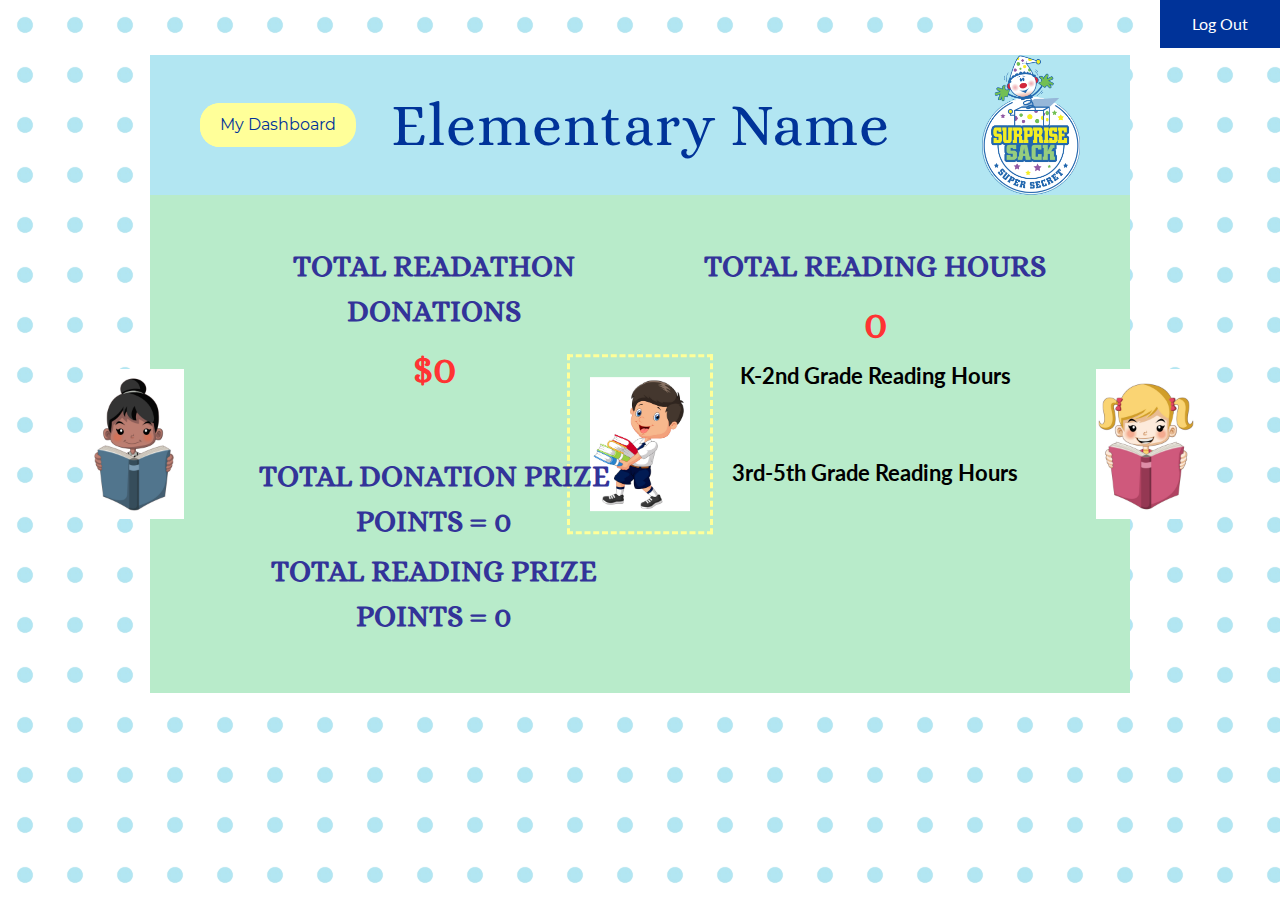
<file: schoolstats.html>
<!DOCTYPE html>
<html lang="en">
  <head>
    <link rel="stylesheet" href="https://use.fontawesome.com/releases/v5.11.2/css/all.css" integrity="sha384-KA6wR/X5RY4zFAHpv/CnoG2UW1uogYfdnP67Uv7eULvTveboZJg0qUpmJZb5VqzN" crossorigin="anonymous">
    <link rel="stylesheet" href="css/style.css">
  </head>
  <body id="page-school-staff" class="bg-dots">
    <header>
    </header>
    <main>
      <div class="container-wide">
        <div class="bg-purple navbar d-flex justify-center">
          <h2 class="school-h2"><span class="schoolname">Elementary Name</span></h2><button class="yellow classrooms">Classrooms</button><button class="yellow dashboard">My Dashboard</button>
          <img class="siteLogo-inside" src="img/logo.png">
        </div>
        <div class="bg-green">
          <div class="inner-wrapper">
            <img class="boy1" src="/img/boy1.jpg">
            <div class="statswrapper">
              <div class="donations-block">
                <img class="girl2" src="/img/girl2.jpg">
                
                <h3>Total Readathon Donations</h3>
                <h3 class="red totaldonations">$0</h3>
                <table class="donationstable">

                </table>
                <h3>Total donation prize points = <span class="totaldonationpoints">0</span></h3>
                <h3>Total reading prize points = <span class="totalreadingpoints">0</span></h3>
              </div>


              <div class="reading-block">
                <img class="girl1" src="/img/girl1.jpg">
                
                <h3>Total Reading Hours</h3>
                <h3 class="red totalreading">0</h3>

                <p>K-2nd Grade Reading Hours</p>
                <table class="lowerhalfreading">

                </table>

                <p>3rd-5th Grade Reading Hours</p>
                <table class="upperhalfreading">

                </table>
              </div>

            </div>
          </div>
        </div>
      </div>
    </main>
    <footer>
    </footer>
    <div id="modal">



      <div class="donationsbody">
        <span class="fa fa-times fa-2x closemodal"></span>
        <h2>Add Donation by Read-A-Thon ID</h2>
        <div>
           <label>Read-A-Thon Number<br><sup>(in the format of G-CCCC-FFFL)</sup></label>
            <input type="text" id="readathonid">
            <p class="errormsg">No student found by this Read-A-Thon Number</p>
        </div>
        <div>
          <label>Donor</label>
          <input type="text" id="donor"> 
        </div>
        <div>
          <label>Amount</label>
          <input type="number" min="1" id="amount"> 
        </div>
        <div class="text-center">
          <button class="savedonation bg-red">Save Donation</button>
        </div>
      </div>


      <div class="modalbody">
        <span class="fa fa-times fa-2x closemodal"></span>
        <h2>Add New Class to <span class="schoolname"></span></h2>
        <div>
          <label>New Class Name</label>
          <input type="text" id="newclassname">
        </div>
        <div>
          <label>Teacher Email</label>
          <input type="text" id="teacheremail"> 
        </div>
        <div>
          <label>Teacher Password</label>
          <input type="password" id="teacherpassword">
        </div>
        <div>
          <label>Grade Level</label>
          <select id="newclassgrade">
            <option value="P">Preschool</option>
            <option value="K">Kindergarten</option>
            <option value="1">1st Grade</option>
            <option value="2">2nd Grade</option>
            <option value="3">3rd Grade</option>
            <option value="4">4th Grade</option>
            <option value="5">5th Grade</option>
            <option value="6">6th Grade</option>
            <option value="O">Online</option>
          </select>
        </div>
        <div class="text-center">
          <button class="saveclass bg-red">Save Class</button>
        </div>
      </div>
    </div>
    <script src="https://code.jquery.com/jquery-3.4.1.min.js" integrity="sha256-CSXorXvZcTkaix6Yvo6HppcZGetbYMGWSFlBw8HfCJo=" crossorigin="anonymous"></script>
    <script src="js/scripts.js"></script>
    <button class="logout">Log Out</button>


    <style>
    .donationsbody {
      display: none;
    }
    .donations-block {
      max-width: 400px;
    }
    .girl1,
    .girl2,
    .boy1 {
      max-width: 100px;
      position: absolute;
      top: 50%;
      transform: translatey(-50%);
    }
    .inner-wrapper {
      position: relative;
    }
    .girl2 {
      
      left: -150px;
    }
    .boy1 {
      border: 3px dashed #ff9;
      padding: 20px;
      left: 50%;
      transform: translate(-50%,-50%);
      box-sizing: content-box;
    }
    .girl1 {
      right: -150px;

    }
    body.showmodaldonations #modal,
    body.showmodaldonations .donationsbody {
      display: block;
    }
    body.showmodaldonations .modalbody {
      display: none;
    }
    .adddonation {

    }
    .container-wide {
      width: calc(100% - 300px);
      
    }
    .schoolname {
      font-size: 60px !important;
      color: RGB(0,51,153);
      text-transform: none;

    }
      button.yellow {
          background: rgb(255,255,153);
          color: RGB(0,51,153);
          position: absolute;
          left: 50px;
          top: 50%;
          transform: translatey(-50%);
          border: none;
          padding: 10px 20px;
          border-radius: 20px;
          font-family: "Montserrat-Regular";
      }
      button.yellow:hover {
        background: white;
      }
      .navbar h2 {
        padding-left: 0;
        margin: 0;
      }
      .logout {
        position:absolute;
        top:0;
        right:0;
        background-color:RGB(0,51,153);
        color:white;
        border:none;
        padding:10px 30px;
        border:2px solid RGB(0,51,153);
      }
      .logout:hover {
        background:white;
        color:RGB(0,51,153);
      }
      #modal {
        display:none;
      }
      body.showmodal #modal {
        display:block;
      }
      .saveclass:hover {
        color:RGB(0,51,153);
        background:white;
      }
      .fa-times {
        color:white;
        position:absolute;
        right:30px;
        top:30px;
        cursor:pointer;
      }
      .fa-times:hover {
        color:RGB(0,51,153);
      }
      .text-center {
        text-align:center;
      }
      .bg-red {
        background-color:RGB(0,51,153);
        color:white;
        border:none;
        padding:10px 30px;
      }
      button.addclass,
      button.adddonation {
        position: absolute;
        top: 58px;
        right: 0;
        background-color: RGB(0,51,153);
        color: white;
        border: none;
        padding: 10px 30px;
        border: 2px solid RGB(0,51,153);
      }
      button.adddonation {
        top: 116px;
      }
      button.addclass:hover {
        background:white;
        color:RGB(0,51,153);
      }
      #modal {
        position: fixed;
        z-index: 300;
        height: 100vh;
        width: 100vw;
        background-color: rgba(0,0,255,.5);
      }
      .modalbody,
      .donationsbody {
        max-width: 50%;
        margin: auto;
        background: RGB(184,235,202);
        position: absolute;
        left: 50%;
        top: 50%;
        transform: translate(-50%,-50%);
        padding:50px;
      }
      .modalbody div {
        margin-top:20px;
        margin-bottom:20px;
      }
      .teacher-grid-item {
        cursor:pointer;
      }
      div.error #readathonid {
        border: 3px solid #ff0000;
      }
      div .errormsg {
        display: none;
      }
      div.error .errormsg {
        display: block;
        color: #ff0000;
      }
      #amount.error,
      #readathonid.error {
        border: 3px solid #ff0000;
      }
      .schoolstats {
        cursor: pointer;

      }
      h3 {
        margin-top: 0;
        margin-bottom: 5px;
        font-size: 30px;
        text-align: center;
      }
      h3.totaldonations,
      h3.totalreading {
        color: #f33;
        font-size: 40px;
        text-align: center;
      }
      .donationstable,
      .lowerhalfreading,
      .upperhalfreading {
        width: 100%;
        background: white;
        border-bottom: 1px solid rgba(0,255,255,1);
        border-right: 1px solid rgba(0,255,255,1);
        margin-bottom: 50px;
      }
      .donationstable tr,
      .upperhalfreading tr,
      .lowerhalfreading tr {
        border-top: 1px solid rgba(0,255,255,1);
      }
      .donationstable td,
      .upperhalfreading td,
      .lowerhalfreading td {
        border-left: 1px solid rgba(0,255,255,1);
        padding: 5px;
      }
      p {
        margin-bottom: 14px;
        font-weight: bold;
        text-align: center;
        font-size: 22px;
      }
      .statswrapper {
        display: flex;
        flex-direction: row;
        justify-content: space-around;

      }
      .donations-block,
      .reading-block {
        position: relative;
      }
    </style>
    <script>
      function compare(a,b) {
        return b.classdonations - a.classdonations;
      }
      function compare2(a,b) {
        return b.readinghours - a.readinghours;
      }
      $(document).ready(function(){
        if(!sessionStorage.getItem('schoolname') && !sessionStorage.getItem('xschoolname')) {
          //not logged in or a problem exists
          sessionStorage.clear();
          //window.location.href='/index.html';
          //return false;
        }
        if(sessionStorage.getItem('xschoolname')) {
          $('.classrooms').hide();
          $('.dashboard').show();
        } else {
          $('.classrooms').show();
          $('.dashboard').hide();
        }
        $('.dashboard').click(function() {
          window.location.href="student.html";
        });
        $('body').removeClass('loading');
        $('.schoolname').text(sessionStorage.getItem('schoolname'));
        var data={
          school_id:sessionStorage.getItem('schoolid')
        };
        

        $.ajax({

          url:'/schoolstats',
          method:'post',
          data:data,
          dataType:'json'
        }).done(function(response) {
          console.log(response);
          var donationtotal=0;
          var donationtotalpoints=0;
          var readingtotal=0;
          var readingtotalpoints=0;
          var donations=[];
          var lowerhalf=[];
          var upperhalf=[];
          var bigtotalreading=0;
          $.each($(response),function(k,v) {
            donationtotalpoints+=parseInt(v.class_donation_points);
            donationtotal+=parseInt(parseInt(v.class_donation_points)/10);
            readingtotalpoints+=parseInt(v.class_reading_points);
            readingtotal=0;
            readingtotal+=parseInt(parseInt(v.class_reading_points)/6);
            bigtotalreading+=readingtotal;
            var grade=v.grade;
            if(grade=='0') grade='K';
            if(grade=='p') grade='P';
            if(grade=='o') grade='O';
            var classdonations=(parseInt(v.class_donation_points)/10).toFixed(2);
            donations.push({grade:grade,name:v.name,classdonations:classdonations});
            
            
            switch(grade) {
              case 'K':
              case '1':
              case '2':
              case 'P':
                lowerhalf.push({grade:grade,name:v.name,readinghours:readingtotal});
                //$('.lowerhalfreading').append('<tr><td>'+grade+'</td><td>'+v.name+'</td><td>'+readingtotal+' hrs</td></tr>');
                break;

              case '3':
              case '4':
              case '5':
              case '6':
              case 'O':
                upperhalf.push({grade:grade,name:v.name,readinghours:readingtotal});
                //$('.upperhalfreading').append('<tr><td>'+grade+'</td><td>'+v.name+'</td><td>'+readingtotal+' hrs</td></tr>');
                break;
            }

          });
          $('.totaldonations').text('$'+donationtotal.toLocaleString('en-US'));
          $('.totaldonationpoints').text(donationtotalpoints.toLocaleString('en-US'));
          $('.totalreadingpoints').text(readingtotalpoints.toLocaleString('en-US'));
          $('.totalreading').text(bigtotalreading.toLocaleString('en-US'));
          // sort and push to table
          donations.sort(compare);
          $.each(donations,function(k,v) {
            $('.donationstable').append('<tr><td>'+v.grade+'</td><td>'+v.name+'</td><td style="text-align:right">$'+v.classdonations.toLocaleString('en-US')+'</td></tr>');
          });

          lowerhalf.sort(compare2);
          $.each(lowerhalf,function(k,v) {
            $('.lowerhalfreading').append('<tr><td>'+v.grade+'</td><td>'+v.name+'</td><td style="text-align:right">'+v.readinghours.toLocaleString('en-US')+' hrs</td></tr>');
          });
          upperhalf.sort(compare2);
          $.each(upperhalf,function(k,v) {
            $('.upperhalfreading').append('<tr><td>'+v.grade+'</td><td>'+v.name+'</td><td style="text-align:right">'+v.readinghours.toLocaleString('en-US')+' hrs</td></tr>');
          });
        });



        $('.addclass').click(function() {
          $('body').addClass('showmodal');
        });
        $('.closemodal').click(function(){
          $('body').removeClass('showmodal showmodaldonations');
        });
        $('.logout').click(function() {
          sessionStorage.clear();
          window.location.href='index.html';
        });
        $('body').on('click','.teacher-grid-item',function(){
            //save class info to storage
            sessionStorage.setItem('classname',$(this).data('classname'));
            sessionStorage.setItem('classid',$(this).data('classid'));
            sessionStorage.setItem('grade',$(this).data('grade'));
            //go to that class
            window.location.href="class.html";
        });

        $('.schoolstats').click(function() {
          window.location.href='/schoolstats.html';
        });


        $('.adddonation').click(function() {
          $('body').addClass('showmodaldonations');
        });


        $('.savedonation').click(function() {
          if($('#donor').val() == '') $('#donor').val('Anonymous');
          if($('#amount').val() <= 0) {
            $('#amount').addClass('error');
            return false;
          }
          if($('#readathonid').val().trim() == '') {
            $('#readathonid').addClass('error');
            return false;
          }
          $.ajax({
            url:'/donationbyid',
            data:{readathonid:$('#readathonid').val(),
                  donor:$('#donor').val(),
                  amount:$('#amount').val()
                 },
            dataType:'json',
            method:'post'
          }).done(function(response) {
            if(response.message=='success') {
              $('#readathonid,#donor,#amount').val('');
            }
            if(response.message=='unknown') {
              $('#readathonid').parent('div').addClass('error');
            }
          });
        });

        $('.classrooms').click(function() {
          window.location.href='/school.html';
        });

        $('#readathonid').click(function() {
          $(this).parent('div').removeClass('error');
          $(this).removeClass('error');
        });
        $('#readathonid').keyup(function() {
          $(this).parent('div').removeClass('error');
          $(this).removeClass('error');
        });


        $('#amount').click(function() {
          $(this).removeClass('error');
        });
        $('#amount').keyup(function() {
          $(this).removeClass('error');
        });

        $('.saveclass').click(function(){
          var data={
            school_id:sessionStorage.getItem('schoolid'),
            name:$('#newclassname').val(),
            teacheremail:$('#teacheremail').val(),
            teacherpass:$('#teacherpassword').val(),
            grade:$('#newclassgrade').val()
          }
          $.ajax({
            type:'POST',
            url:'/classes/add',
            data:data,
            dataType:'json'
          }).done(function(response) {
            console.log(response);
            //add new class to list
            var myclass='<div class="teacher-grid-item gutter-20" data-classid="'+response.class_id+'" data-classname="'+response.name+'" data-grade="'+response.grade+'"><div class="teacher-item"><div class="teacher-avatar border-50"><img class="teacher-img" src="/img/grade-icons/'+response.grade+'.png"></div></div><p class="teacher-name">'+response.name+'<p></div>';
            $('.classesgrid').append(myclass);
            $('#newclassname').val('');
            $('#teacheremail').val('');
            $('#teacherpassword').val('');
            $('#newclassgrade').val(0);
            $('body').removeClass('showmodal');
          });
        });
      });
    </script>
  </body>
</html>
</file>
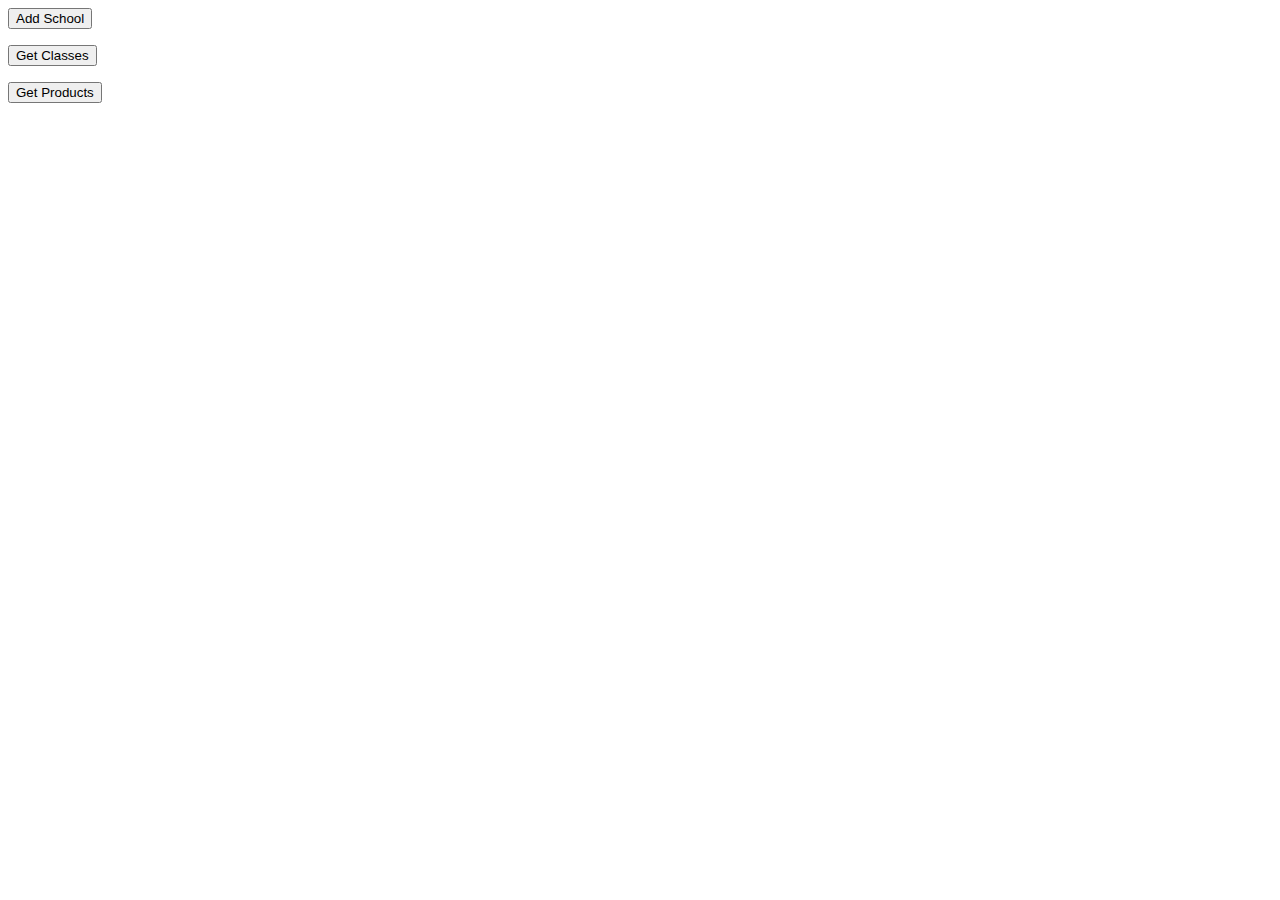
<file: test.html>
<!doctype html>
<html>
<head>
</head>
<body>

<button class="addschool">Add School</button>
<p>
<button class="getclasses">Get Classes</button>
<p>
<button class="getproducts">Get Products</button>


<script src="https://ajax.googleapis.com/ajax/libs/jquery/1.12.4/jquery.min.js"></script>

<script>
	$(document).ready(function(){



		$('.addschool').click(function(){
			var data={
				name: 'Marc Test2',
				login: 'marcd@me.com2',
				password: 'xyzpdq2'
			};
			$.ajax({
				type:'POST',
      			url: "/schools/add",
      			data: data,
      			dataType:'json'
    		}).done(function(response) {
    			console.log(response);
    		});
		});

		$('.getclasses').click(function(){
			var data={
				school_id:1
			};
			$.ajax({
				type:'POST',
      			url: "/classes",
      			data: data,
      			dataType:'json'
    		}).done(function(response) {
    			console.log(response);
    		});
		});

		$('.getproducts').click(function(){
			$.ajax({
				type:'POST',
      			url: "/items",
      			dataType:'json'
    		}).done(function(response) {
    			console.log(response);
    		});
		});



	});
</script>
</body>
</html>
</file>
<file: css/style.css>
/*
Website Name: Secret Surprise Sacks
Author: CPR Digital
Author URI: http://cprdigital.com/
Description: Custom developed site for Secret Surprise Sacks.
Version: 1.0.0
*/
@import url("https://fonts.googleapis.com/css?family=Lato:100,300,400,700,900");
.srt {
  border: 0;
  clip: rect(0 0 0 0);
  height: 1px;
  margin: -1px;
  overflow: hidden;
  padding: 0;
  position: absolute;
  width: 1px;
}

[class^=btn--], .panel--padded--centered, .panel--centered {
  text-align: center;
}

.icn--nav-toggle:before {
  display: block;
  content: "";
  position: absolute;
}

.centered {
  float: none;
  margin-left: auto;
  margin-right: auto;
}

html {
  font-family: sans-serif;
  -ms-text-size-adjust: 100%;
  -webkit-text-size-adjust: 100%;
}

body {
  margin: 0;
}

article,
aside,
details,
figcaption,
figure,
footer,
header,
hgroup,
main,
nav,
section,
summary {
  display: block;
}

audio,
canvas,
progress,
video {
  display: inline-block;
  vertical-align: baseline;
}

audio:not([controls]) {
  display: none;
  height: 0;
}

[hidden],
template {
  display: none;
}

a {
  background: transparent;
}

a:active,
a:hover {
  outline: 0;
}

abbr[title] {
  border-bottom: 1px dotted;
}

b,
strong {
  font-weight: bold;
}

dfn {
  font-style: italic;
}

h1 {
  font-size: 2em;
  margin: 0.67em 0;
}

mark {
  background: #ff0;
  color: #000;
}

small {
  font-size: 80%;
}

sub,
sup {
  font-size: 75%;
  line-height: 0;
  position: relative;
  vertical-align: baseline;
}

sup {
  top: -0.5em;
}

sub {
  bottom: -0.25em;
}

img {
  border: 0;
}

svg:not(:root) {
  overflow: hidden;
}

figure {
  margin: 1em 40px;
}

hr {
  -moz-box-sizing: content-box;
  box-sizing: content-box;
  height: 0;
}

pre {
  overflow: auto;
}

code,
kbd,
pre,
samp {
  font-family: monospace, monospace;
  font-size: 1em;
}

button,
input,
optgroup,
select,
textarea {
  color: inherit;
  font: inherit;
  margin: 0;
}

button {
  overflow: visible;
}

button,
select {
  text-transform: none;
}

button,
html input[type=button],
input[type=reset],
input[type=submit] {
  -webkit-appearance: button;
  cursor: pointer;
}

button[disabled],
html input[disabled] {
  cursor: default;
}

button::-moz-focus-inner,
input::-moz-focus-inner {
  border: 0;
  padding: 0;
}

input {
  line-height: normal;
}

* input[type=checkbox],
input[type=radio] {
  box-sizing: border-box;
  padding: 0;
}

input[type=number]::-webkit-inner-spin-button,
input[type=number]::-webkit-outer-spin-button {
  height: auto;
}

input[type=search] {
  -webkit-appearance: textfield;
  -moz-box-sizing: content-box;
  -webkit-box-sizing: content-box;
  box-sizing: content-box;
}

input[type=search]::-webkit-search-cancel-button,
input[type=search]::-webkit-search-decoration {
  -webkit-appearance: none;
}

fieldset {
  border: 1px solid #c0c0c0;
  margin: 0 2px;
  padding: 0.35em 0.625em 0.75em;
}

legend {
  border: 0;
  padding: 0;
}

textarea {
  overflow: auto;
}

optgroup {
  font-weight: bold;
}

table {
  border-collapse: collapse;
  border-spacing: 0;
}

td,
th {
  padding: 0;
}

* {
  -moz-box-sizing: border-box;
  box-sizing: border-box;
}

body {
  color: palette(grey);
  font-size: 16px;
  font-family: "Lato", "Helvetica Neue", Helvetica, Arial, sans-serif;
  line-height: 1.5;
}

body.loading {
  visibility: hidden;
}

@font-face {
  font-family: "Alice-Regular";
  src: url("/fonts/Alice/Alice-Regular.ttf") format("truetype");
}
@font-face {
  font-family: "Montserrat-Regular";
  src: url("/fonts/Montserrat/Montserrat-Regular.ttf") format("truetype");
}
@font-face {
  font-family: "Montserrat-Bold";
  src: url("/fonts/Montserrat/Montserrat-Regular.ttf") format("truetype");
}
@font-face {
  font-family: "Montserrat-Light-Regular";
  src: url("/fonts/Montserrat/Montserrat-Light.ttf") format("truetype");
}
h3 {
  font-size: 1.125em;
}

h4 {
  margin-top: 1.5714285714em;
  margin-bottom: 2.2857142857em;
  color: palette(grey, x-light);
  text-transform: uppercase;
  letter-spacing: 1px;
  font-weight: 400;
  font-size: 0.875em;
}

a {
  color: palette(grey, dark);
  text-decoration: none;
  font-weight: 400;
}

p {
  margin: 0 0 1.6666666667em;
  font-weight: 300;
  font-size: 1.125em;
  line-height: 1.5;
}

blockquote {
  font-weight: 300;
  font-style: italic;
  font-size: 1.25em;
}
@media (min-width: 769px) {
  blockquote {
    margin: 1.3333333333em 0;
    padding: 0 0 0 5%;
    border-left: 0.3333333333em solid palette(grey, xx-light);
    font-size: 1.5em;
  }
}

ul,
li {
  margin: 0;
  padding: 0;
  list-style-type: none;
}

img {
  margin-bottom: 1.5em;
  max-width: 100%;
  height: auto;
}

input,
textarea {
  display: block;
  padding: 15px;
  width: 100%;
  outline: 0;
  border: 0;
}

input:focus,
textarea:focus {
  transition: 0.3s;
}

button {
  outline: 0;
}

footer {
  border-top: 1px solid palette(grey, xx-light);
}
footer p {
  font-size: 1em;
  margin-top: 1.375em;
}

.panel--centered, .panel {
  padding-top: 1.875em;
}
@media (min-width: 768px) {
  .panel--centered, .panel {
    padding-bottom: 1.25em;
  }
}

.panel--padded--centered, .panel--padded {
  padding-top: 2.125em;
}
@media (min-width: 768px) {
  .panel--padded--centered, .panel--padded {
    padding-top: 5em;
    padding-bottom: 2.125em;
  }
}

/*--- Containers ---*/
.container {
  position: absolute;
  top: 50%;
  left: 50%;
  transform: translate(-50%, -50%);
  width: 50%;
}

.container-wide {
  position: absolute;
  top: 3.125em;
  left: 50%;
  transform: translateX(-50%);
  width: 80%;
}

.container-narrow {
  position: absolute;
  top: 3.125em;
  left: 50%;
  transform: translateX(-50%);
  width: 70%;
  max-width: 1400px;
}

.inner-wrapper {
  padding: 5%;
}

.header-green {
  position: relative;
}

.container-content {
  width: 80%;
  margin-left: auto;
  margin-right: auto;
}

.col-md-12 {
  padding-right: 0;
  padding-left: 0;
}

.headline-primary--grouped, .headline-primary, h1 {
  color: palette(#333399, x-dark);
  font-weight: 300;
  font-size: 2.625em;
  line-height: 1.0952380952;
  margin-top: 0;
}

.headline-secondary--grouped, .headline-secondary, h2 {
  color: palette(#333399, light);
  letter-spacing: 1px;
  font-weight: 100;
  font-size: 1.5em;
  font-family: "Helvetica Neue", Helvetica, Arial, sans-serif;
}

[class^=btn--] {
  padding: 15px 30px;
  border: 0;
  border-radius: 0.4em;
  color: #fff;
  text-transform: uppercase;
  font-size: 0.875em;
  font-weight: 400;
  transition: opacity 0.3s;
  display: block;
}
[class^=btn--]:hover {
  opacity: 0.75;
}
[class^=btn--]:active {
  opacity: initial;
}

.icn--nav-toggle {
  line-height: 0;
  cursor: pointer;
}

.img--wrap {
  border: 1px solid palette(grey, x-light);
  padding: 0.75em;
}
.img--avatar {
  display: block;
  border-radius: 50%;
  margin-left: auto;
  margin-right: auto;
  margin-top: 1.5em;
}
@media (min-width: 769px) {
  .img--hero {
    margin-bottom: 2.625em;
  }
}

/*--- Logo ---*/
.siteLogo {
  position: absolute;
  top: 50px;
  left: 50px;
  width: 10%;
  height: auto;
}
@media (max-width: 1200px) {
  .siteLogo {
    top: 0.625em;
    left: 0.625em;
  }
}

.siteLogo-inside {
  width: 10%;
  z-index: 9;
  position: absolute;
  right: 3.125em;
  top: 50%;
  transform: translateY(-50%);
}
@media (max-width: 1200px) {
  .siteLogo-inside {
    top: 0.625em;
    left: 0.625em;
  }
}

.siteLogo-inside2 {
  width: 10%;
  z-index: 9;
  position: absolute;
  left: 3.125em;
  top: 50%;
  transform: translateY(-50%);
}

/*--- Background Dots---*/
.bg-dots {
  background-image: url("../img/bg-dots.png");
  background-repeat: repeat;
  background-size: 50px;
}

/*--- Teacher Selection ---*/
.teacher-item {
  width: 200px;
  height: 200px;
  position: relative;
}

.teacher-avatar {
  width: 150px;
  height: 150px;
  position: absolute;
  top: 50%;
  left: 50%;
  transform: translate(-50%, -50%);
}

.teacher-img {
  width: 100%;
  overflow: hidden;
  position: absolute;
  top: 50%;
  left: 50%;
  transform: translate(-50%, -50%);
}

.teacher-name {
  text-align: center;
  font-family: "Montserrat-Regular";
}

.teacher-grid-item {
  height: 225px;
}

.gutter-20 {
  margin: 20px;
}

/*--- Store Product Page ---*/
.store-item {
  width: 200px;
  height: 200px;
  position: relative;
  background-color: #797e83;
}
@media (max-width: 1200px) {
  .store-item {
    width: 25%;
    min-width: 150px;
  }
}

.store-item-icon {
  position: absolute;
  bottom: 0;
  right: 5px;
  color: white;
  padding: 5px;
}
.store-item-icon i {
  padding: 5px;
}

.store-avatar {
  width: 150px;
  height: 150px;
  position: absolute;
  top: 50%;
  left: 50%;
  transform: translate(-50%, -50%);
}
@media (max-width: 992px) {
  .store-avatar {
    position: relative;
  }
}

.store-img {
  width: 60%;
  overflow: hidden;
  position: absolute;
  top: 50%;
  left: 50%;
  transform: translate(-50%, -50%);
}

.store-name {
  text-align: center;
  background-color: white;
}

.store-grid-item {
  height: 225px;
  background-color: white;
}
.store-grid-item p {
  margin-bottom: 0;
}
@media (max-width: 992px) {
  .store-grid-item {
    height: 300px;
  }
}

.grid-content {
  color: white;
}

#page-school-class .gutter-20,
#page-student-store .gutter-20,
#page-student-favorites .gutter-20,
#page-student-checkout .gutter-20 {
  margin: 50px;
}

#page-student-favorites .store-name,
#page-student-checkout .store-name {
  text-align: center;
  background-color: unset;
}
#page-student-favorites .store-grid-item,
#page-student-checkout .store-grid-item {
  position: relative;
}
@media (max-width: 992px) {
  #page-student-favorites .store-grid-item,
#page-student-checkout .store-grid-item {
    height: 300px;
  }
}
#page-student-favorites .store-item,
#page-student-checkout .store-item {
  height: 100%;
}
#page-student-favorites .favorite-item-icon,
#page-student-checkout .favorite-item-icon {
  color: white;
  padding: 5px;
  position: absolute;
  top: 50%;
  left: 60%;
  transform: translate(-50%, -50%);
  width: 50%;
}
#page-student-favorites .favorite-item-icon i,
#page-student-checkout .favorite-item-icon i {
  padding: 5px;
}
@media (max-width: 1200px) {
  #page-student-favorites .favorite-item-icon,
#page-student-checkout .favorite-item-icon {
    width: 50%;
  }
}
@media (max-width: 768px) {
  #page-student-favorites .favorite-item-icon,
#page-student-checkout .favorite-item-icon {
    width: 25%;
  }
}
#page-student-favorites .fav-name,
#page-student-checkout .fav-name {
  margin: 1.5625em;
  text-align: center;
  color: white;
}
@media (max-width: 992px) {
  #page-student-favorites .fav-name,
#page-student-checkout .fav-name {
    margin: 0.625em;
  }
}

#page-student-checkout .favorite-item-icon,
#page-student-checkout .fav-name,
#page-student-checkout .favorite-item-icon i {
  color: #333399;
}
#page-student-checkout .store-footer .favorite-item-icon {
  margin: 0.625em;
}
#page-student-checkout .store-footer .store-grid-item {
  background-color: #FFFF33;
}
#page-student-checkout .store-footer .fav-name {
  margin: 0.625em;
}
#page-student-checkout .store-footer p {
  margin-bottom: 0;
  padding-top: 1.25em;
  padding-bottom: 1.25em;
}
#page-student-checkout .fav-name {
  font-family: "Montserrat-Regular";
}

#student-store-modal {
  width: 100vw;
  height: 100vh;
  background-color: rgba(102, 51, 153, 0.5);
  z-index: 9;
  position: fixed;
  top: 0;
}
#student-store-modal p {
  margin-bottom: 0.625em;
}
#student-store-modal .modal-grid-item {
  background-color: white;
  padding: 0.625em;
  position: absolute;
  top: 50%;
  left: 50%;
  transform: translate(-50%, -50%);
  width: 50%;
  height: 50%;
}
#student-store-modal .modal-grid-item .close-modal {
  position: absolute;
  top: 20px;
  right: 20px;
  font-size: 1.5625em;
}
#student-store-modal .modal-grid-item .close-modal:hover {
  cursor: pointer;
}
#student-store-modal .modal-grid-item .modal-item {
  width: 100%;
  height: 100%;
}
#student-store-modal .modal-grid-item .modal-avatar {
  width: 40%;
  margin-top: 10%;
  margin-bottom: 10%;
}
#student-store-modal .modal-grid-item .modal-avatar .modal-img {
  width: 80%;
  height: auto;
  padding-top: 10%;
  padding-bottom: 10%;
}
#student-store-modal .modal-grid-item .modal-item-content {
  width: 40%;
}
#student-store-modal .modal-grid-item .modal-qty,
#student-store-modal .modal-grid-item .modal-product {
  color: #FF9933;
  font-weight: bold;
}
#student-store-modal .modal-grid-item .modal-description {
  color: rgb(178,230,242);
  font-weight: bold;
}
#student-store-modal .modal-grid-item .modal-points {
  color: #66CC33;
  font-weight: bold;
}
#student-store-modal .modal-grid-item .modal-product {
  font-size: 1.5em;
  font-family: "Alice-Regular";
}
#student-store-modal .modal-grid-item .modal-points {
  font-size: 1.25em;
  font-family: "Alice-Regular";
}
#student-store-modal .modal-grid-item .modal-description,
#student-store-modal .modal-grid-item .modal-qty {
  font-size: 1em;
  font-family: "Montserrat-Regular";
}
#student-store-modal .modal-grid-item .modal-icons i {
  padding-left: 0.625em;
  padding-right: 0.625em;
  color: rgb(178,230,242);
  font-size: 1.5em;
}

.headline-primary {
  margin-bottom: 1.6666666667em;
}
.headline-primary--grouped {
  margin-bottom: 0;
}
.headline-secondary {
  margin-bottom: 0.9166666667em;
}
.headline-secondary--grouped {
  margin-top: 0.4166666667em;
  margin-bottom: 2.25em;
}

.inner-heading {
  color: rgb(178,230,242);
  font-size: 2.1875em;
  text-transform: none;
  margin-top: 0.625em;
  margin-bottom: 0.625em;
  font-family: "Alice-Regular";
}
@media (max-width: 1200px) {
  .inner-heading {
    font-size: 1em !important;
  }
}

#page-student-store .inner-heading,
#page-student-favorites .inner-heading,
#page-student-checkout .inner-heading {
  color: rgb(178,230,242);
  font-size: 2.5em;
  text-transform: none;
  margin-top: 1.25em;
  margin-bottom: 1.25em;
  margin-left: 12.5em;
  font-family: "Alice-Regular";
}
@media (max-width: 1200px) {
  #page-student-store .inner-heading,
#page-student-favorites .inner-heading,
#page-student-checkout .inner-heading {
    font-size: 1.5em !important;
  }
}
@media (max-width: 992px) {
  #page-student-store .inner-heading,
#page-student-favorites .inner-heading,
#page-student-checkout .inner-heading {
    font-size: 1.25em !important;
  }
}
@media (max-width: 768px) {
  #page-student-store .inner-heading,
#page-student-favorites .inner-heading,
#page-student-checkout .inner-heading {
    font-size: 1em !important;
  }
}
@media (max-width: 640px) {
  #page-student-store .inner-heading,
#page-student-favorites .inner-heading,
#page-student-checkout .inner-heading {
    margin-left: 6.25em;
  }
}

#page-student-checkout .checkout-header {
  background-color: rgb(178,230,242);
  color: white;
  font-family: "Montserrat-Regular";
}

.school-h2 {
  font-size: 1.875em !important;
  max-width: 75%;
}
@media (max-width: 1200px) {
  .school-h2 {
    font-size: 1.5em !important;
  }
}
@media (max-width: 992px) {
  .school-h2 {
    font-size: 1.25em !important;
  }
}
@media (max-width: 768px) {
  .school-h2 {
    font-size: 1em !important;
  }
}

/*--- Headings ---*/
h1,
h2,
h3,
h4,
h5,
h6 {
  color: #333399;
  font-family: "Alice-Regular";
  font-size: 3.125em;
  text-transform: uppercase;
}

/*--- Page Headings ---*/
#page-student-password .inner-wrapper h3 {
  font-family: "Montserrat-Regular";
}

#page-student-favorites .bg-white p,
#page-student-store .bg-white p {
  font-family: "Montserrat-Bold";
}

/*--- Cart Info ---*/
.cart-text {
  margin-bottom: 0;
  padding: 10px;
  color: white;
  padding-left: 1.5625em;
  font-family: "Montserrat-Light-Regular";
}
.cart-text:hover {
  cursor: pointer;
}

#page-student-checkout .yellow-grid .fav-name {
  font-family: "Montserrat-Bold";
}

/*--- Text Aligns ---*/
.text-center {
  text-align: center;
}

/*--- Margins ---*/
.m-10 {
  margin: 10px;
}

/*--- Widths ---*/
.w-25 {
  width: 25%;
}

.w-10 {
  width: 10%;
}

.w-50 {
  width: 50%;
}

.w-100 {
  width: 100%;
}

/*--- BG Colors ---*/
.bg-green {
  background-color: rgb(184,235,202);
}

.bg-white {
  background-color: white;
}

.bg-yellow {
  background-color: #FFFF33;
}

/*---- Borders ---*/
.border-50 {
  border-radius: 50%;
}

.border-gray {
  border: solid 1px #797e83;
}

/*--- Center Contet ---*/
.content-center {
  margin-left: auto;
  margin-right: auto;
  width: 50%;
  text-align: center;
}

@media (max-width: 1200px) {
  #page-login h2 {
    font-size: 1.875em;
  }
}
@media (max-width: 992px) {
  #page-login h2 {
    font-size: 1.5625em;
  }
}
@media (max-width: 768px) {
  #page-login h2 {
    font-size: 1.25em;
  }
}
@media (max-width: 1200px) {
  #page-login .container,
#page-login .content-center {
    width: 90%;
  }
}

/*--- Flex Items ---*/
.d-flex {
  display: flex;
}

.flex-row {
  flex-direction: row;
}

.flex-row-reverse {
  flex-direction: row-reverse;
}

.flex-column {
  flex-direction: column;
}

.flex-column-reverse {
  flex-direction: column-reverse;
}

.flex-wrap {
  flex-wrap: wrap;
}

.flex-wrap-reverse {
  flex-wrap: wrap-reverse;
}

.flex-no-wrap {
  flex-wrap: nowrap;
}

.justify-flex-start {
  justify-content: flex-start;
}

.justify-flex-end {
  justify-content: flex-end;
}

.justify-center {
  justify-content: center;
}

.justify-between {
  justify-content: space-between;
}

.justify-around {
  justify-content: space-around;
}

.justify-evenly {
  justify-content: space-evenly;
}

.align-item-center {
  align-items: center;
}

.fItem1 {
  order: 1;
  width: 15%;
  margin-left: 10%;
}

.fItem2 {
  order: 2;
  width: 35%;
}

.fItem3 {
  order: 3;
  width: 30%;
  margin-right: 10%;
}

/*--- Student Info inside the Store ---*/
.store-profile {
  color: white;
  font-size: 1.25em;
  font-family: "Alice-Regular";
  text-transform: none;
  margin-top: 1.25em;
  margin-bottom: 1.25em;
  margin-right: 6.25em;
}
.store-profile p {
  margin-bottom: 0;
}
@media (max-width: 1200px) {
  .store-profile {
    font-size: 0.9375em;
    margin-top: 0.625em;
    margin-bottom: 0.625em;
    margin-right: 1.25em;
  }
}

.container-content p {
  color: rgb(178,230,242);
  font-weight: 700;
  font-size: 1.25em;
  padding-top: 3.125em;
  padding-bottom: 3.125em;
  margin-bottom: 0;
}

#page-student-checkout .container-content .grid-content p {
  padding-top: 0.3125em;
  padding-bottom: 0.3125em;
  color: #333399;
}

/*--- Form Helpers ---*/
.form-helper {
  text-align: right;
  color: white;
  margin-bottom: 0;
  margin-top: 1.25em;
  font-family: "Montserrat-Regular";
}

/*--- Form Colors ---*/
.form-top {
  background-color: rgb(184,235,202);
  padding: 2.5%;
  position: relative;
}

.form-bottom {
  background-color: white;
  padding: 2.5%;
  position: relative;
  border: solid 1px #797e83;
}
.form-bottom .content-center {
  margin-top: 1.5625em;
  margin-bottom: 1.5625em;
}

/*--- Login Form Icons ---*/
.form-input-group i {
  color: #66CC33;
}

.form-icon-right {
  position: absolute;
  top: 50%;
  right: 20px;
  transform: translateY(-50%);
}

/*--- Form Labels ---*/
.form-input-group label {
  display: none;
}

/*--- Form Inputs ---*/
.form-input-group {
  background-color: white;
  border: solid 1px #797e83;
  position: relative;
}

.cprInput {
  width: 90%;
}

form input::placeholder,
form label,
form input {
  font-family: "Montserrat-Regular";
}

[class^=btn--] {
  margin-bottom: 1.4285714286em;
}
@media (min-width: 640px) {
  [class^=btn--] {
    width: 100%;
  }
}
@media (min-width: 768px) {
  [class^=btn--] {
    width: auto;
    display: inline-block;
  }
  [class^=btn--] + [class^=btn--] {
    margin-left: 20px;
  }
}

input[type=submit] {
  background-color: RGB(0,51,153);
  color: white;
}

.store-back-button {
  background-color: RGB(0,51,153);
  padding: 20px;
  color: white;
  text-transform: uppercase;
  margin-top: 3.125em;
  margin-bottom: 3.125em;
  font-family: "Montserrat-Regular";
}

#page-student-checkout .store-back-button {
  margin-top: 0.3125em;
  margin-bottom: 0.3125em;
}

.navbar {
  position: relative;
  padding: 1.5625em;
}
@media (min-width: 768px) {
  .navbar {
    margin-top: 0.3125em;
    margin-bottom: 0;
  }
}
.navbar h2 {
  padding-left: 1.5625em;
  color: white;
}
@media (max-width: 1200px) {
  .navbar h2 {
    font-size: 1.25em;
  }
}

header {
  padding: 0;
}

.bg-purple {
  background-color: rgb(178,230,242);
}

.nav-link {
  text-transform: uppercase;
}

.site-logo {
  background-image: url("../img/logo.svg");
  background-repeat: no-repeat;
  width: 115px;
  height: 45px;
  display: inline-block;
}

.icn--nav-toggle {
  width: 25px;
  height: 17px;
  border-top: solid 3px palette(grey);
  border-bottom: solid 3px palette(grey);
  position: relative;
}
.icn--nav-toggle:before {
  width: 25px;
  height: 3px;
  background: palette(grey, light);
  top: 4px;
}

@media (min-width: 640px) {
  .is-displayed-mobile {
    display: block;
  }
  .is-hidden-mobile {
    display: none;
  }
}
@media (min-width: 768px) {
  .is-displayed-mobile {
    display: none;
  }
}

@media (min-width: 640px) {
  .is-collapsed-mobile {
    visibility: collapse;
    padding: 0;
    height: 0;
    margin: 0;
    line-height: 0;
  }
}

/*# sourceMappingURL=style.css.map */


.justify-center {
  justify-content: center;
}
</file>
